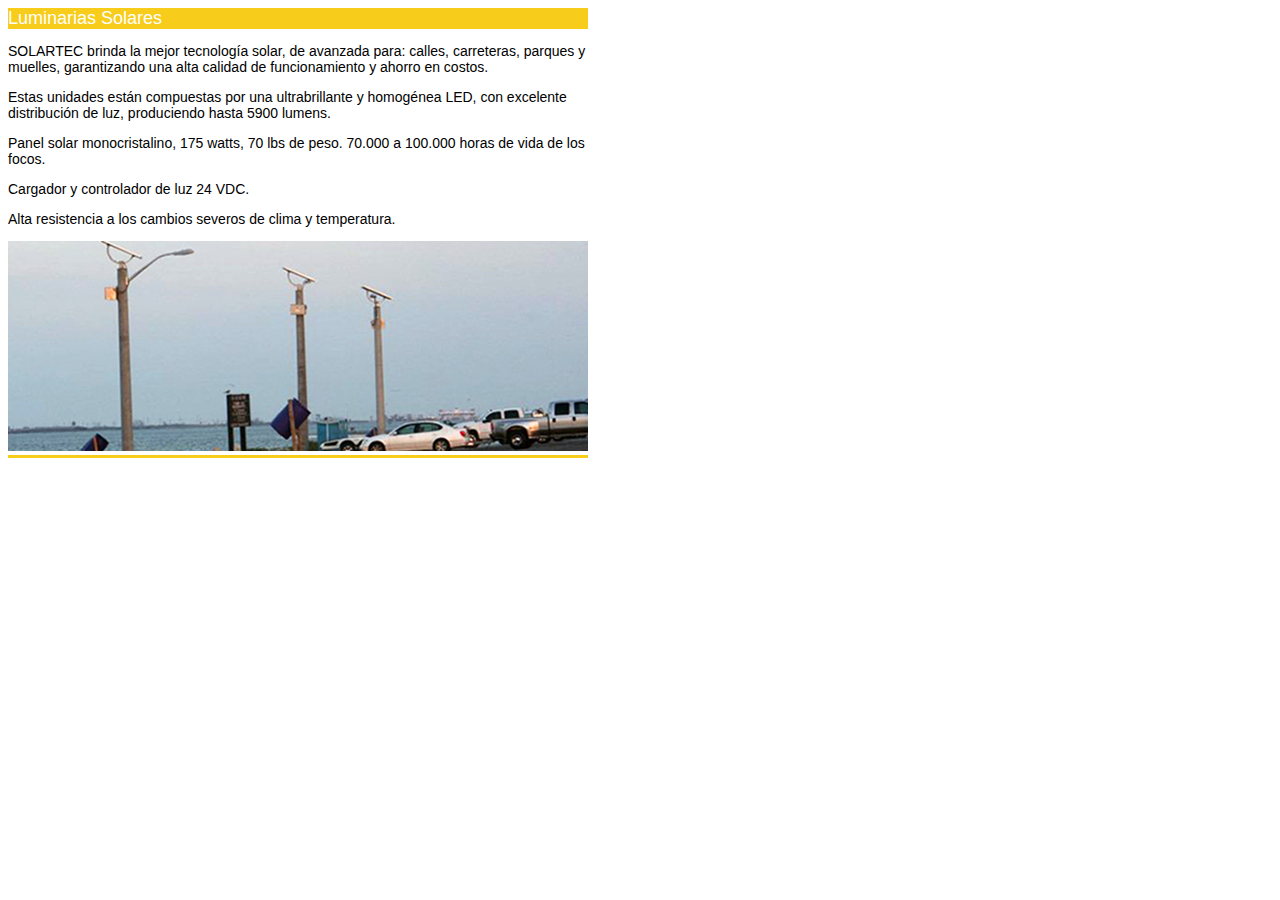
<file: inf01.html>
<!DOCTYPE HTML>
<html>
<head>
<meta http-equiv="Content-Type" content="text/html; charset=utf-8">
<title>Luminarias Solares</title>

<STYLE type="text/css">
   .titulo { 
   		color: #FFF;
  		font-family: "Trebuchet MS",Arial,Helvetica,sans-serif;
		font-size: 18px;
		background-color:#F8CC1A;
		
     }
   p  { 
  		font-family: "Trebuchet MS",Arial,Helvetica,sans-serif;
		font-size: 14px;
		}

</STYLE>
</head>

<body>
<table width="580px" border="0" cellpadding="0" cellspacing="0">
  <tr>
    <td width="30%" class="titulo">Luminarias Solares</td>
    <td colspan="2" bgcolor="#F8CC1A">&nbsp;</td>
  
  </tr>
  <tr>
    <td colspan="3">   <p>SOLARTEC brinda la mejor tecnología solar, de avanzada para: calles, carreteras, parques y muelles, garantizando una alta calidad de funcionamiento y ahorro en costos. 
</p>
      <p>Estas unidades están compuestas por una ultrabrillante y homogénea LED, con excelente distribución de luz, produciendo hasta 5900 lumens.        </p>
      <p>Panel solar monocristalino, 175 watts, 70 lbs de peso. 70.000 a 100.000 horas de vida de los focos.        </p>
      <p>Cargador y controlador de luz 24 VDC.        </p>
      <p>Alta resistencia a los cambios severos de clima y temperatura. </p>
    </td>
    
   
  </tr>
  <tr>
    <td colspan="3"><img src="images/f1.jpg" alt="Luminarias Solares" width="580px"/></td>
   
  </tr>
   <tr>
    <td colspan="3" height="3px" bgcolor="#F8CC1A"></td>
   
  </tr>
</table>

</body>
</html>
</file>
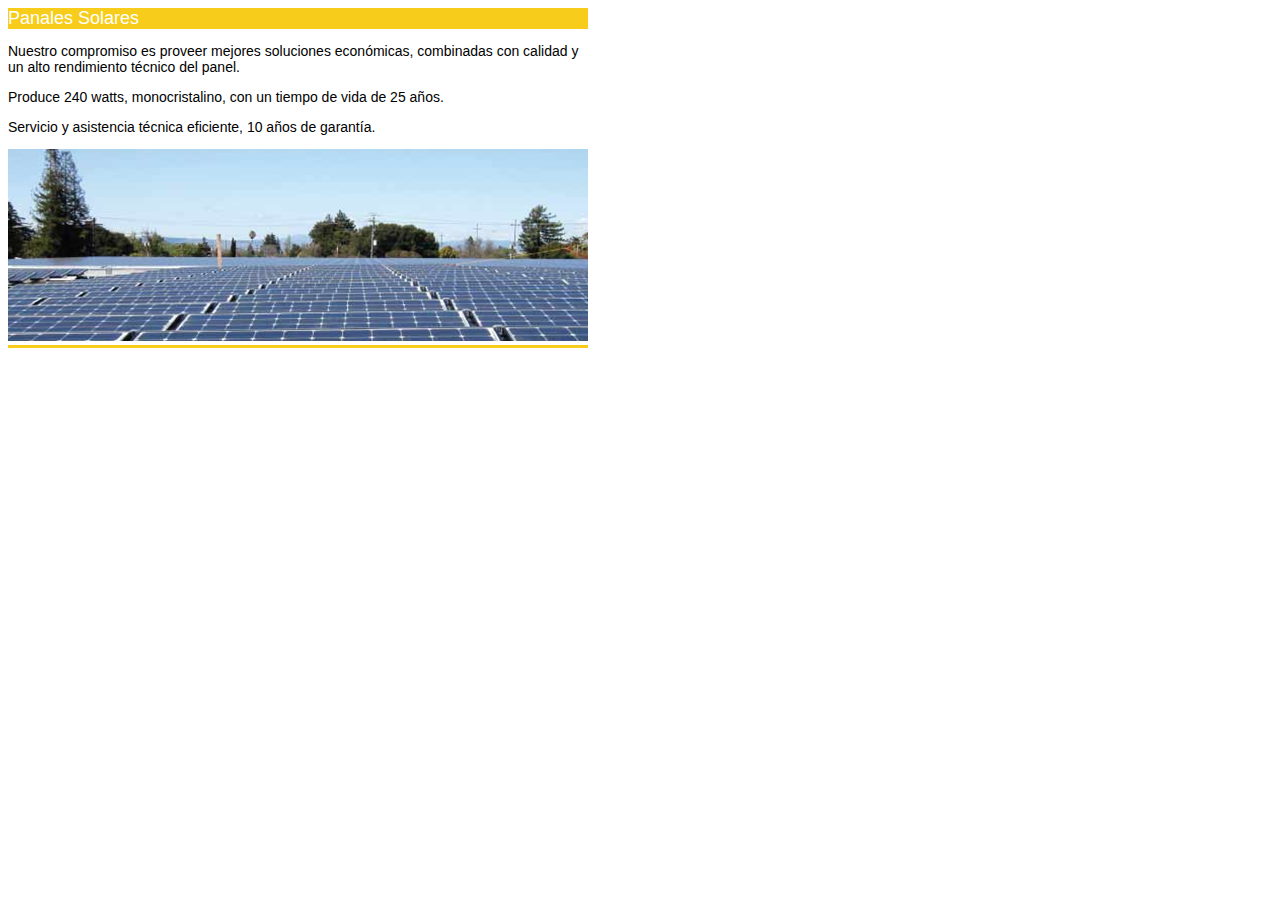
<file: inf02.html>
<!DOCTYPE HTML>
<html>
<head>
<meta http-equiv="Content-Type" content="text/html; charset=utf-8">
<title>Luminarias Solares</title>

<STYLE type="text/css">
   .titulo { 
   		color: #FFF;
  		font-family: "Trebuchet MS",Arial,Helvetica,sans-serif;
		font-size: 18px;
		background-color:#F8CC1A;
		
     }
   p  { 
  		font-family: "Trebuchet MS",Arial,Helvetica,sans-serif;
		font-size: 14px;
		}

</STYLE>
</head>

<body>
<table width="580px" border="0" cellpadding="0" cellspacing="0">
  <tr>
    <td width="30%" class="titulo">Panales Solares</td>
    <td colspan="2" bgcolor="#F8CC1A">&nbsp;</td>
  
  </tr>
  <tr>
    <td colspan="3">   
    <p>Nuestro compromiso es proveer mejores soluciones económicas, combinadas con calidad y un alto rendimiento técnico del panel.   
 <p>Produce 240 watts, monocristalino, con un tiempo de vida de 25 años.</p>
 <p>Servicio y asistencia técnica eficiente, 10 años de garantía.</p>
    </td>
    
   
  </tr>
  <tr>
    <td colspan="3"><img src="images/f2.jpg" alt="Luminarias Solares" width="580px"/></td>
   
  </tr>
   <tr>
    <td colspan="3" height="3px" bgcolor="#F8CC1A"></td>
   
  </tr>
</table>

</body>
</html>
</file>
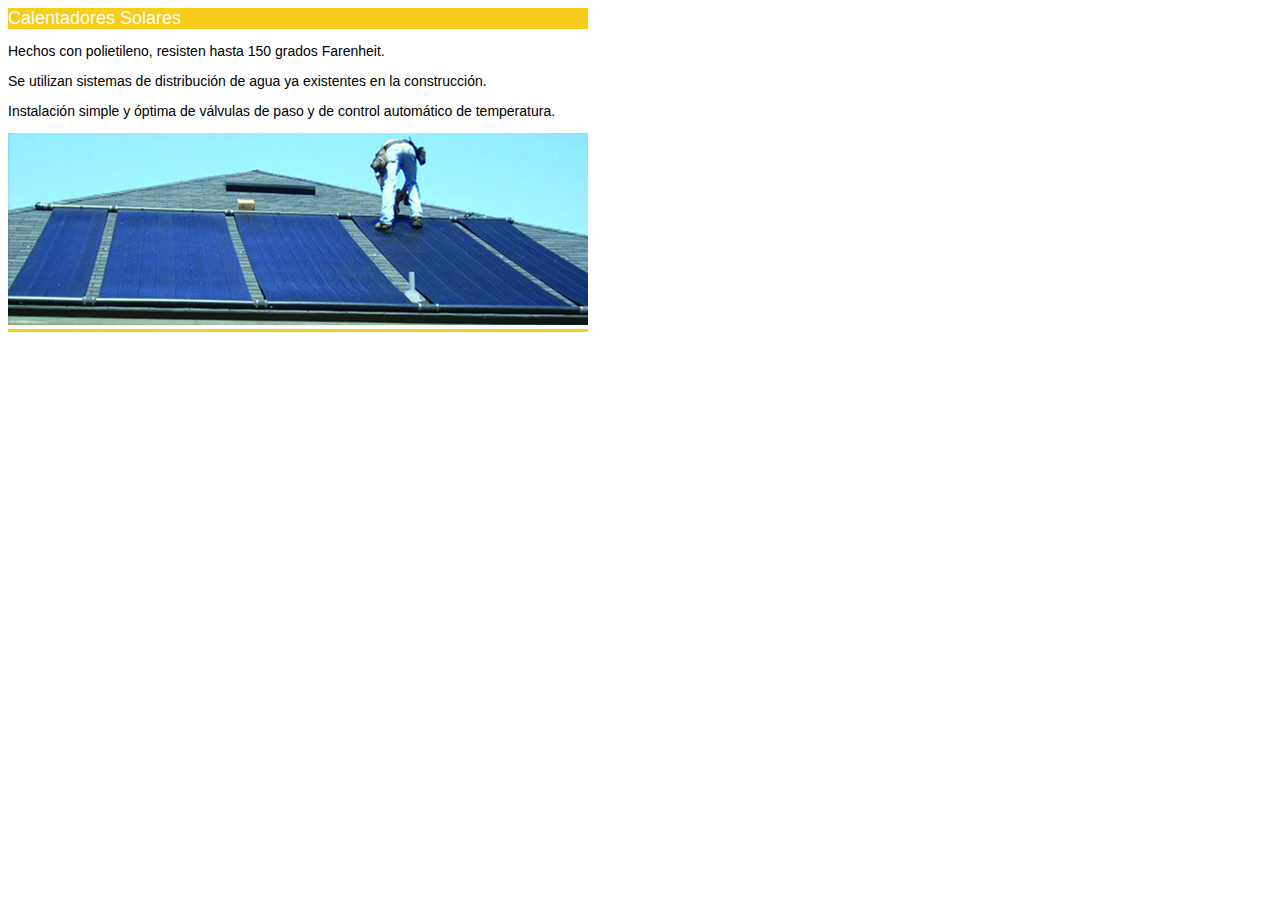
<file: inf03.html>
<!DOCTYPE HTML>
<html>
<head>
<meta http-equiv="Content-Type" content="text/html; charset=utf-8">
<title>Luminarias Solares</title>

<STYLE type="text/css">
   .titulo { 
   		color: #FFF;
  		font-family: "Trebuchet MS",Arial,Helvetica,sans-serif;
		font-size: 18px;
		background-color:#F8CC1A;
		
     }
   p  { 
  		font-family: "Trebuchet MS",Arial,Helvetica,sans-serif;
		font-size: 14px;
		}

</STYLE>
</head>

<body>
<table width="580px" border="0" cellpadding="0" cellspacing="0">
  <tr>
    <td width="30%" class="titulo">Calentadores Solares</td>
    <td colspan="2" bgcolor="#F8CC1A">&nbsp;</td>
  
  </tr>
  <tr>
    <td colspan="3">      
  <p> Hechos con polietileno, resisten hasta 150 grados Farenheit.</p>
  <p> Se utilizan sistemas de distribución de agua ya existentes en la construcción.</p>
  <p> Instalación simple y óptima de válvulas de paso y de control automático de temperatura.   </p>
    </td>
    
   
  </tr>
  <tr>
    <td colspan="3"><img src="images/f3.jpg" alt="Luminarias Solares" width="580px"/></td>
   
  </tr>
   <tr>
    <td colspan="3" height="3px" bgcolor="#F8CC1A"></td>
   
  </tr>
</table>

</body>
</html>
</file>
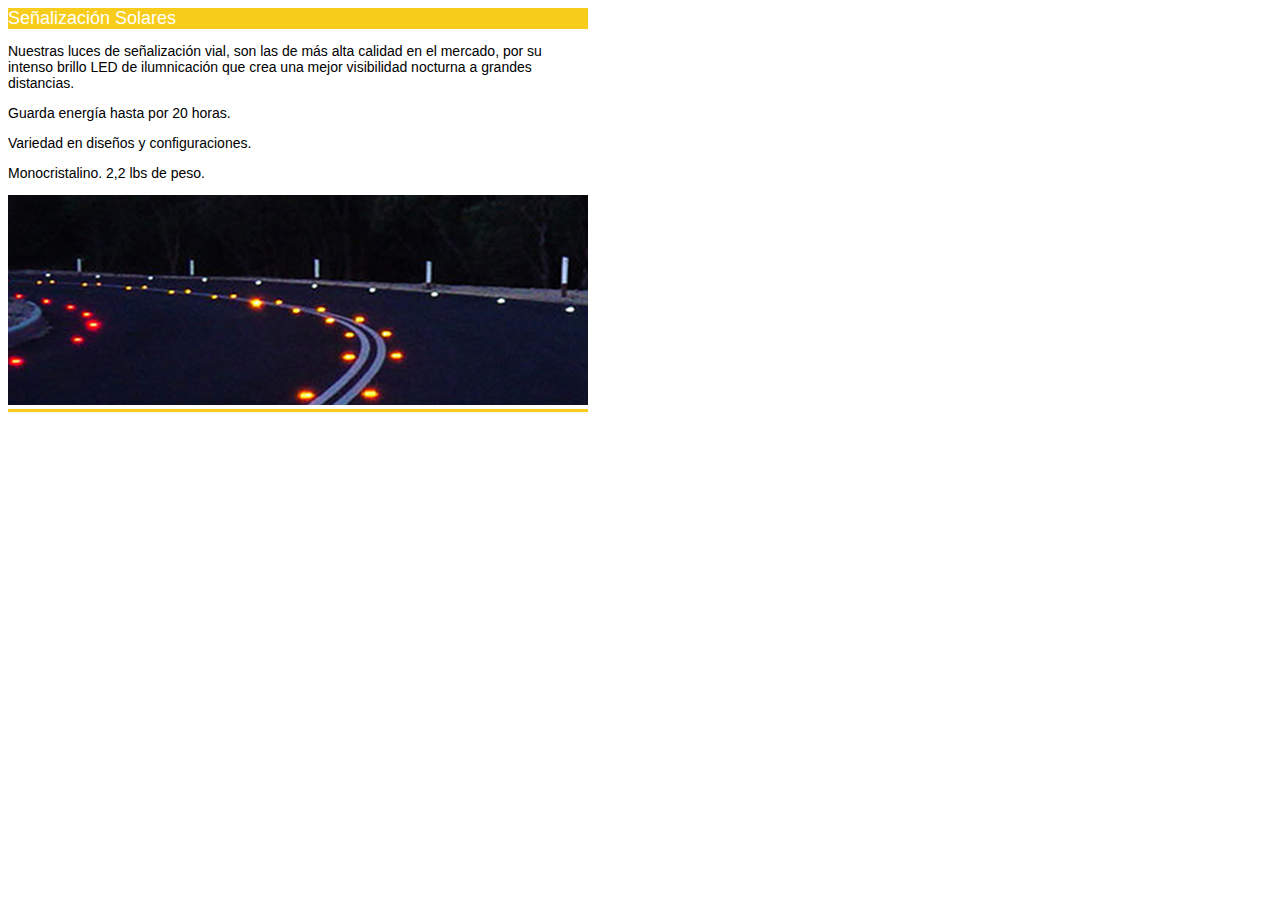
<file: inf04.html>
<!DOCTYPE HTML>
<html>
<head>
<meta http-equiv="Content-Type" content="text/html; charset=utf-8">
<title>Luminarias Solares</title>

<STYLE type="text/css">
   .titulo { 
   		color: #FFF;
  		font-family: "Trebuchet MS",Arial,Helvetica,sans-serif;
		font-size: 18px;
		background-color:#F8CC1A;
		
     }
   p  { 
  		font-family: "Trebuchet MS",Arial,Helvetica,sans-serif;
		font-size: 14px;
		}

</STYLE>
</head>

<body>
<table width="580px" border="0" cellpadding="0" cellspacing="0">
  <tr>
    <td width="30%" class="titulo">Señalización Solares</td>
    <td colspan="2" bgcolor="#F8CC1A">&nbsp;</td>
  
  </tr>
  <tr>
    <td colspan="3">   
<p>Nuestras luces de señalización vial, son las de más alta calidad en el mercado, por su intenso brillo LED de ilumnicación que crea una mejor visibilidad nocturna a grandes distancias. 
<p>Guarda energía hasta por 20 horas. </p>
<p>Variedad en diseños y configuraciones. </p> 
<p>Monocristalino. 2,2 lbs de peso. </p>

    </td>
    
   
  </tr>
  <tr>
    <td colspan="3"><img src="images/f4.jpg" alt="Luminarias Solares" width="580px"/></td>
   
  </tr>
   <tr>
    <td colspan="3" height="3px" bgcolor="#F8CC1A"></td>
   
  </tr>
</table>

</body>
</html>
</file>
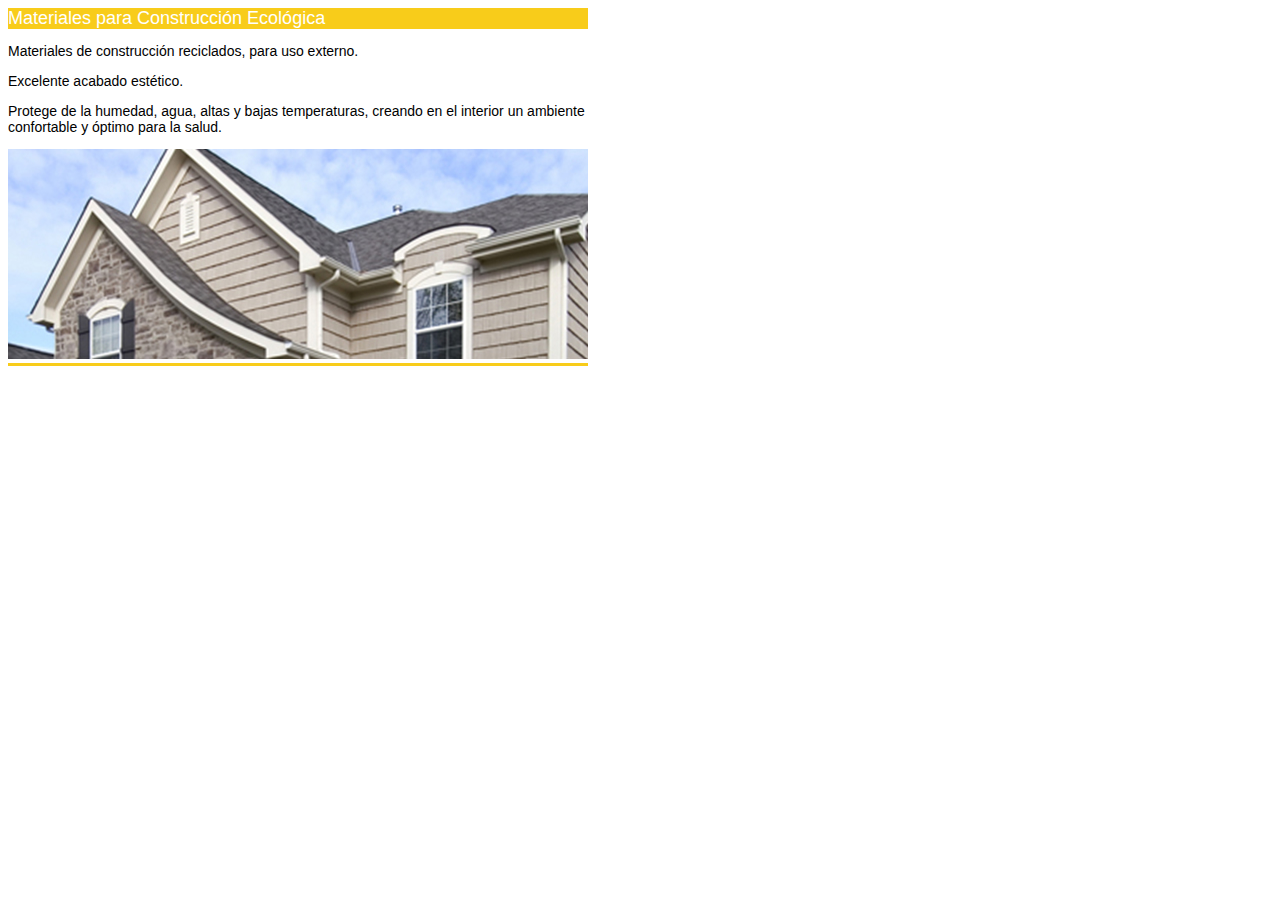
<file: inf05.html>
<!DOCTYPE HTML>
<html>
<head>
<meta http-equiv="Content-Type" content="text/html; charset=utf-8">
<title>Luminarias Solares</title>

<STYLE type="text/css">
   .titulo { 
   		color: #FFF;
  		font-family: "Trebuchet MS",Arial,Helvetica,sans-serif;
		font-size: 18px;
		background-color:#F8CC1A;
		
     }
   p  { 
  		font-family: "Trebuchet MS",Arial,Helvetica,sans-serif;
		font-size: 14px;
		}

</STYLE>
</head>

<body>
<table width="580px" border="0" cellpadding="0" cellspacing="0">
  <tr>
    <td colspan="3" class="titulo">Materiales para Construcción Ecológica </td>

  
  </tr>
  <tr>
    <td colspan="3">   
    <p> Materiales de construcción reciclados, para uso externo. </p>
    <p>Excelente acabado estético. </p>
    <p>Protege de la humedad, agua, altas y bajas temperaturas, creando en el interior un ambiente confortable y óptimo para la salud.
     </p>
    </td>
    
   
  </tr>
  <tr>
    <td colspan="3"><img src="images/f5.jpg" alt="Luminarias Solares" width="580px"/></td>
   
  </tr>
   <tr>
    <td colspan="3" height="3px" bgcolor="#F8CC1A"></td>
   
  </tr>
</table>

</body>
</html>
</file>
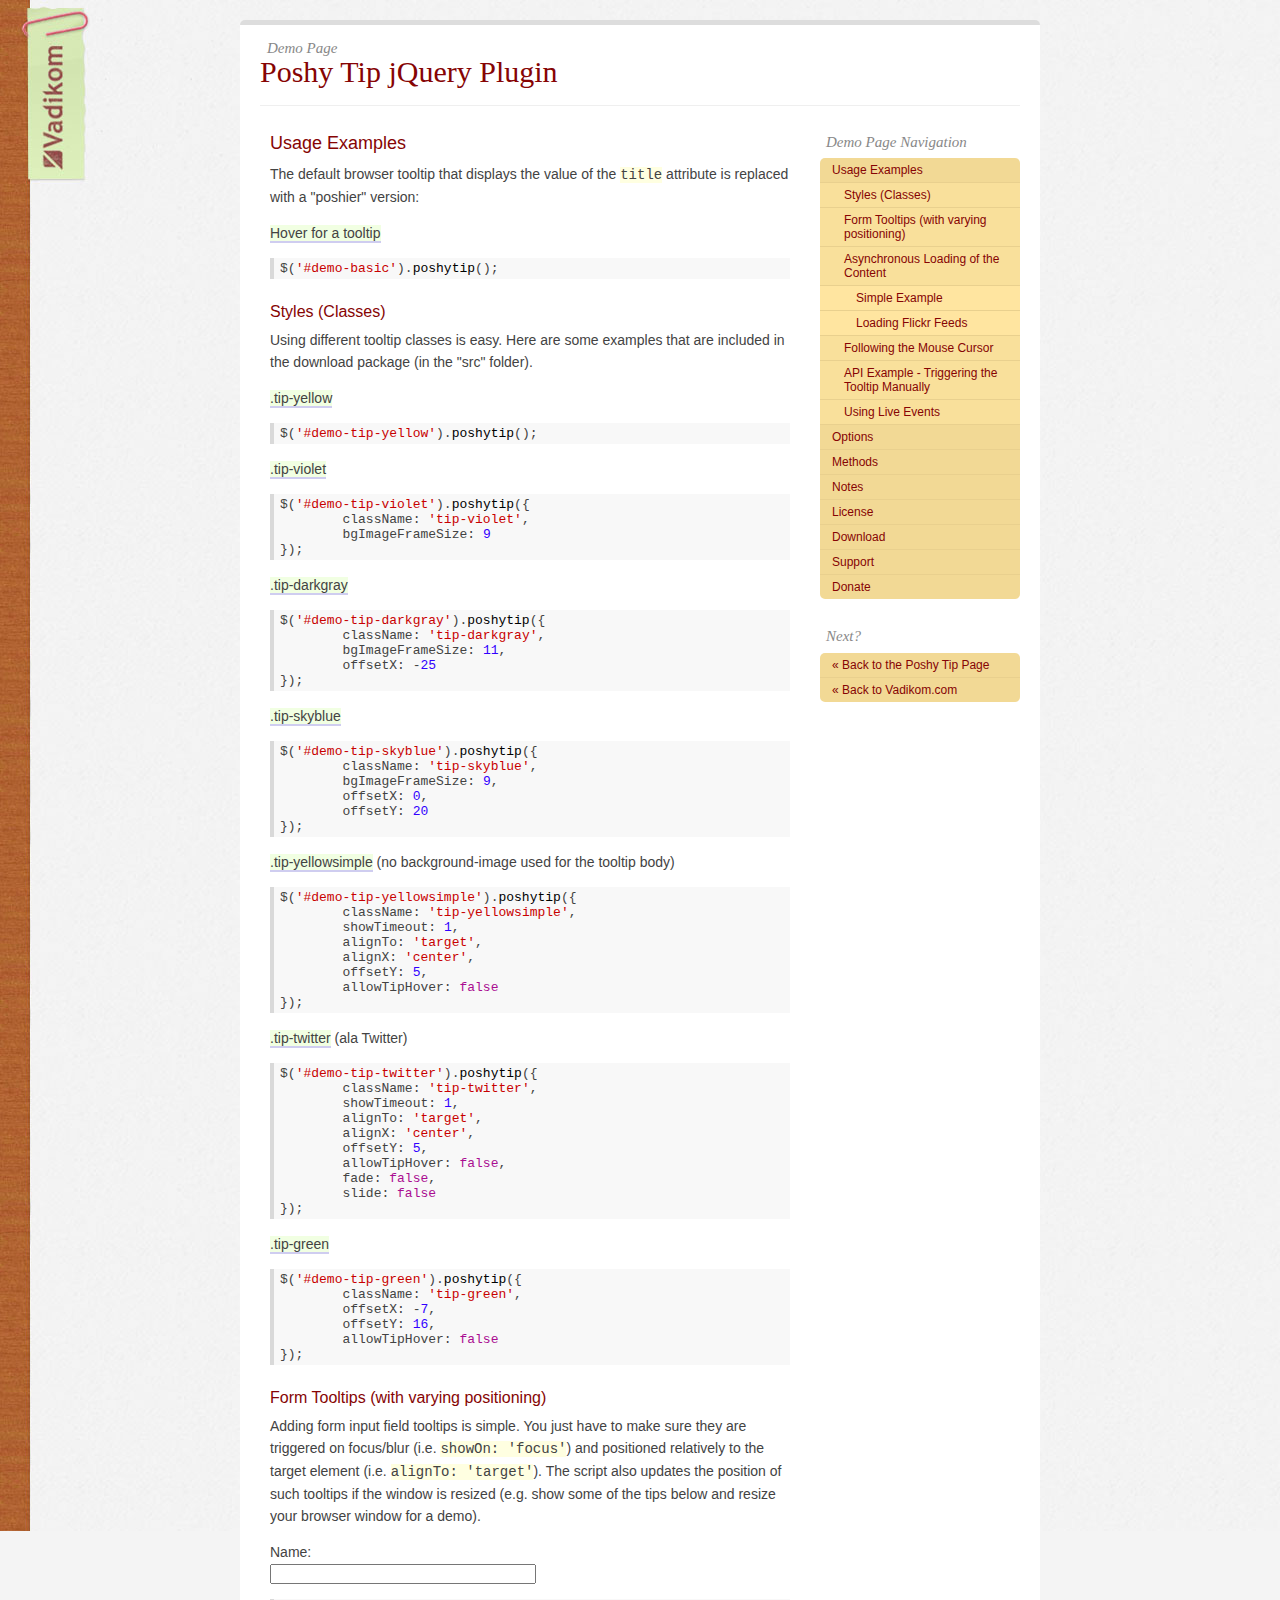
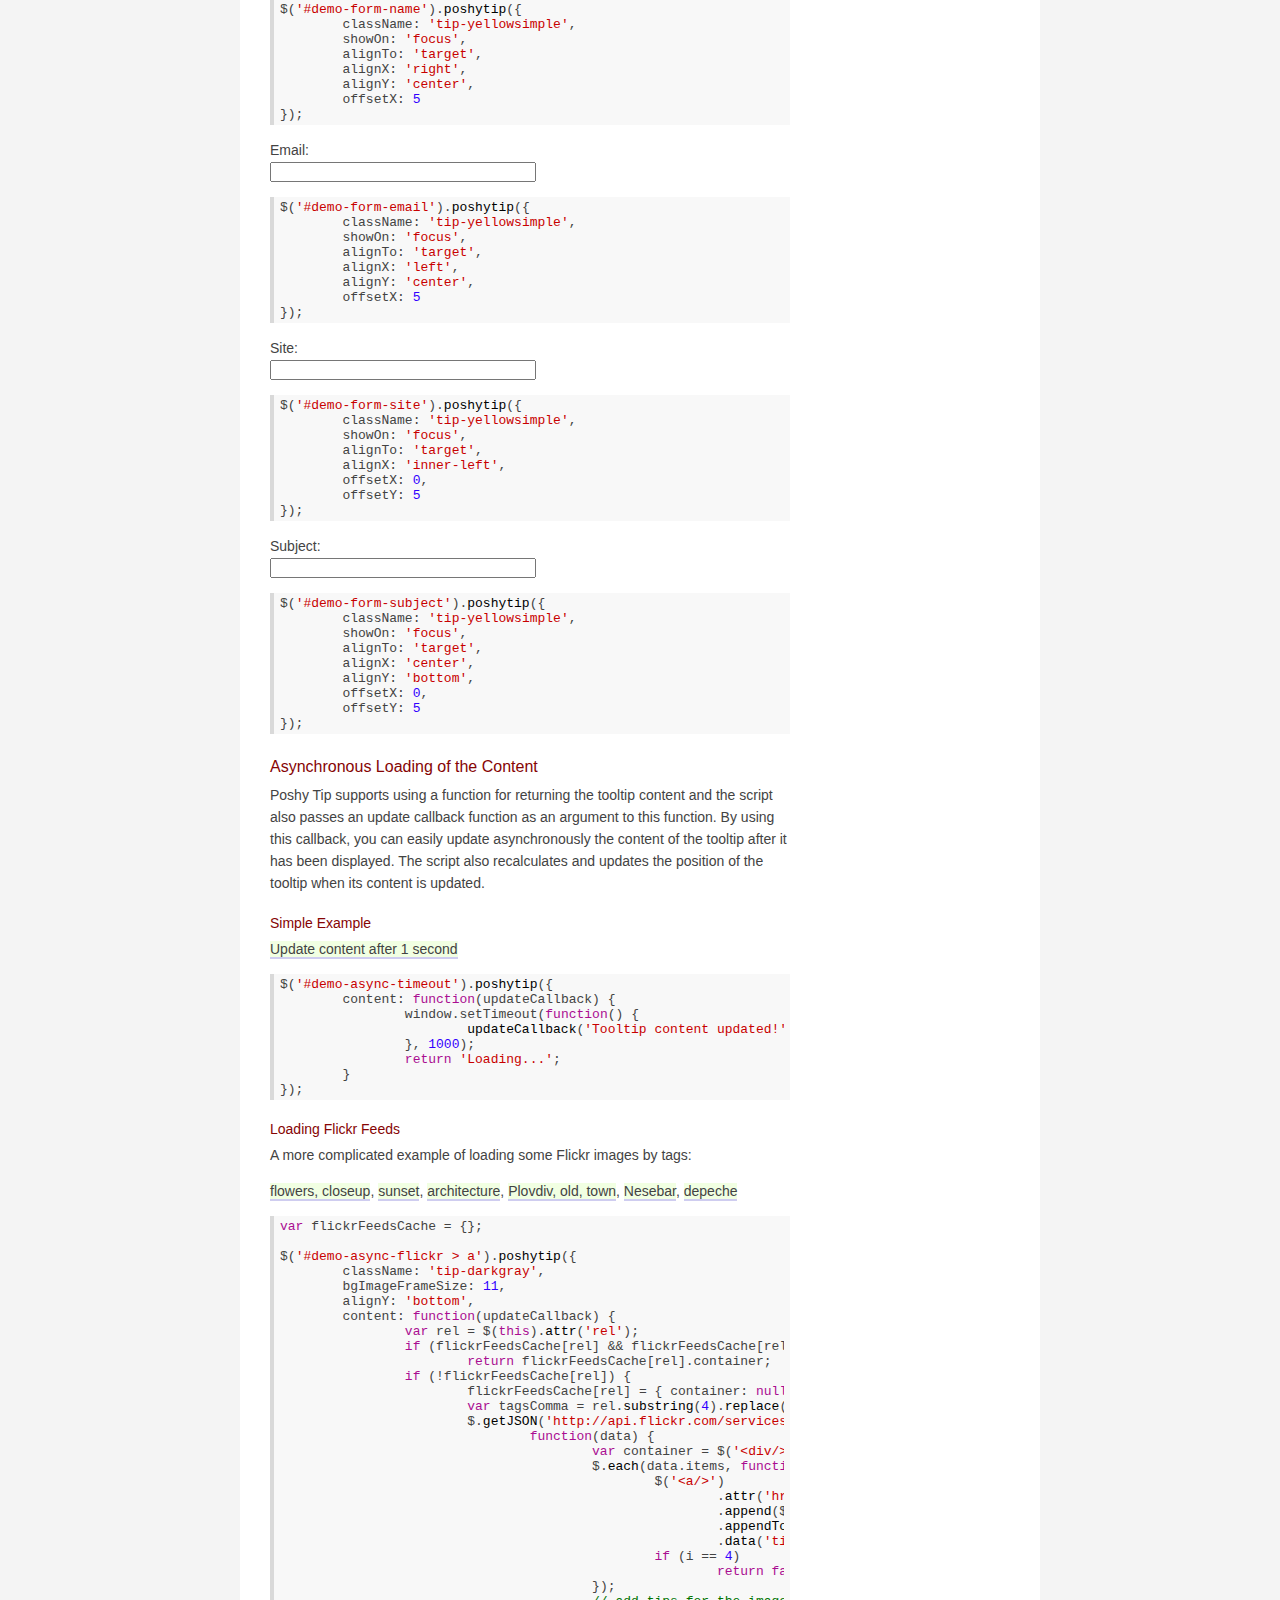
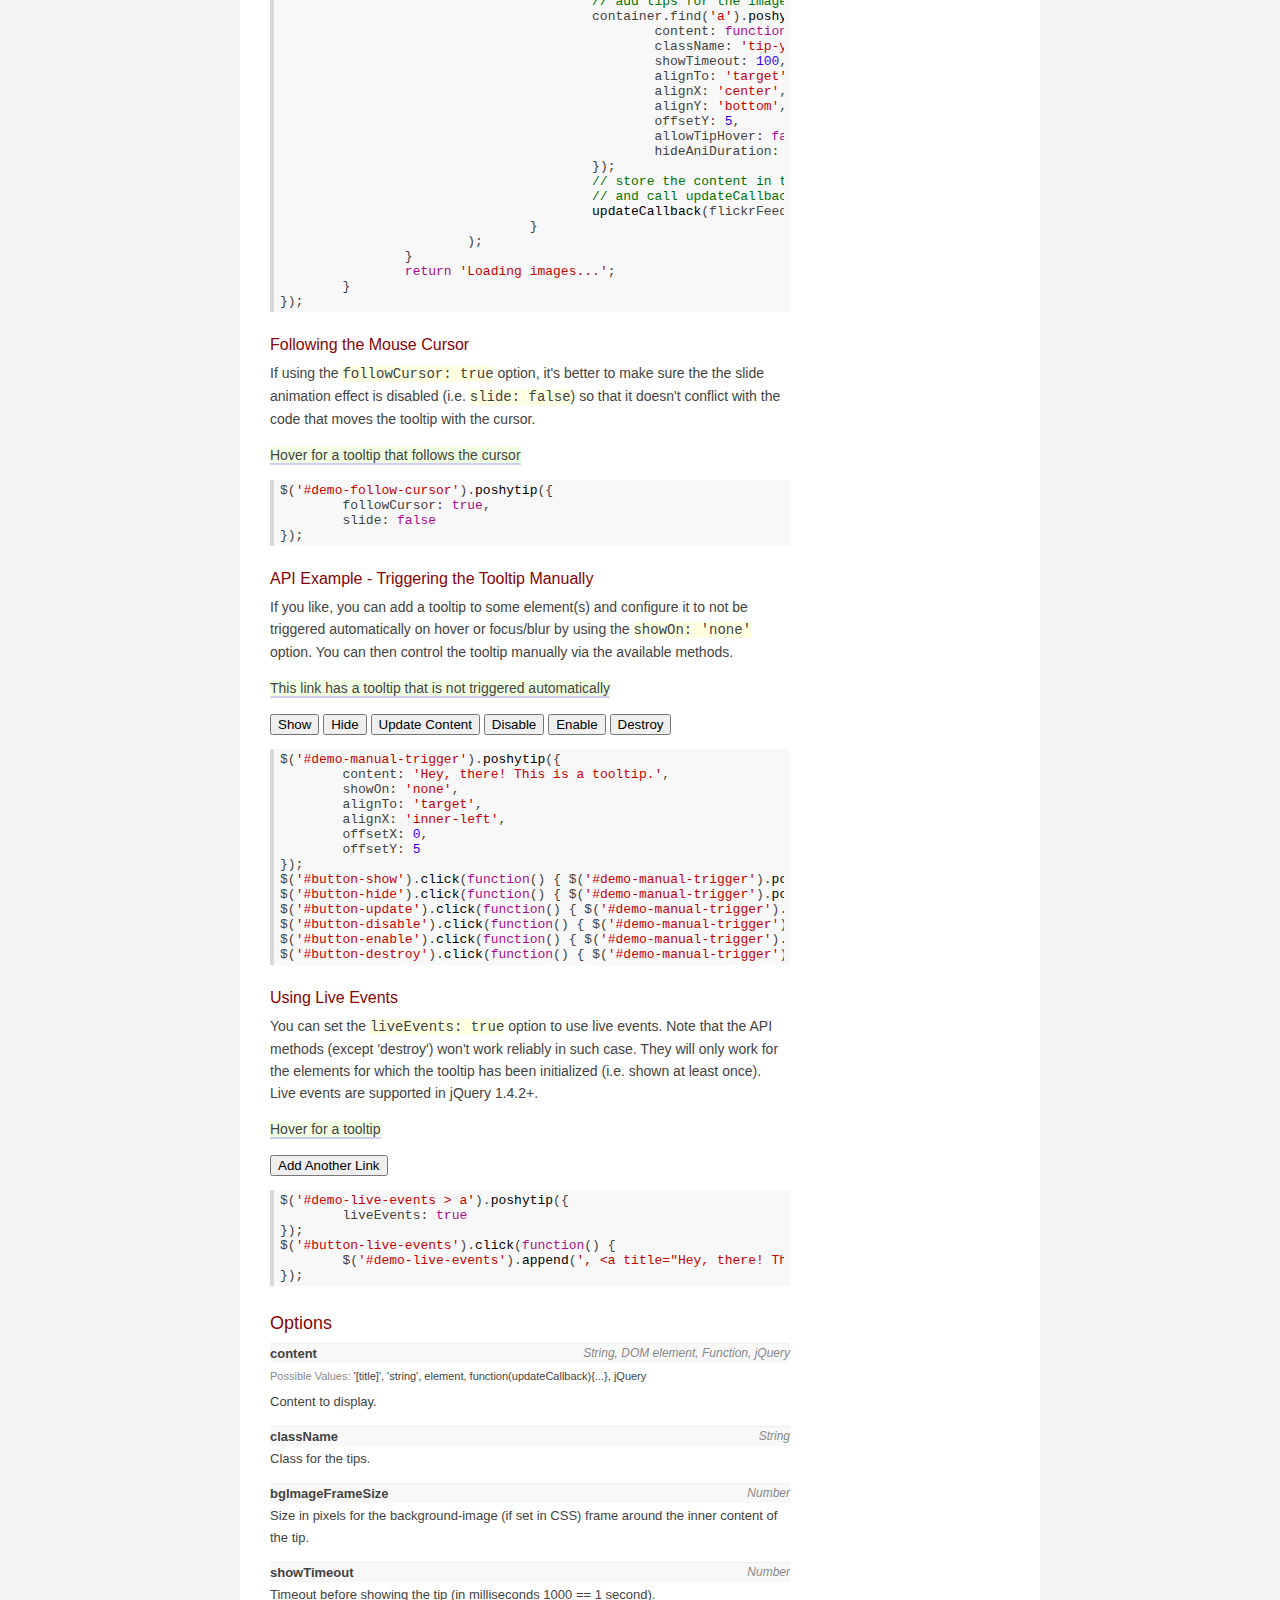
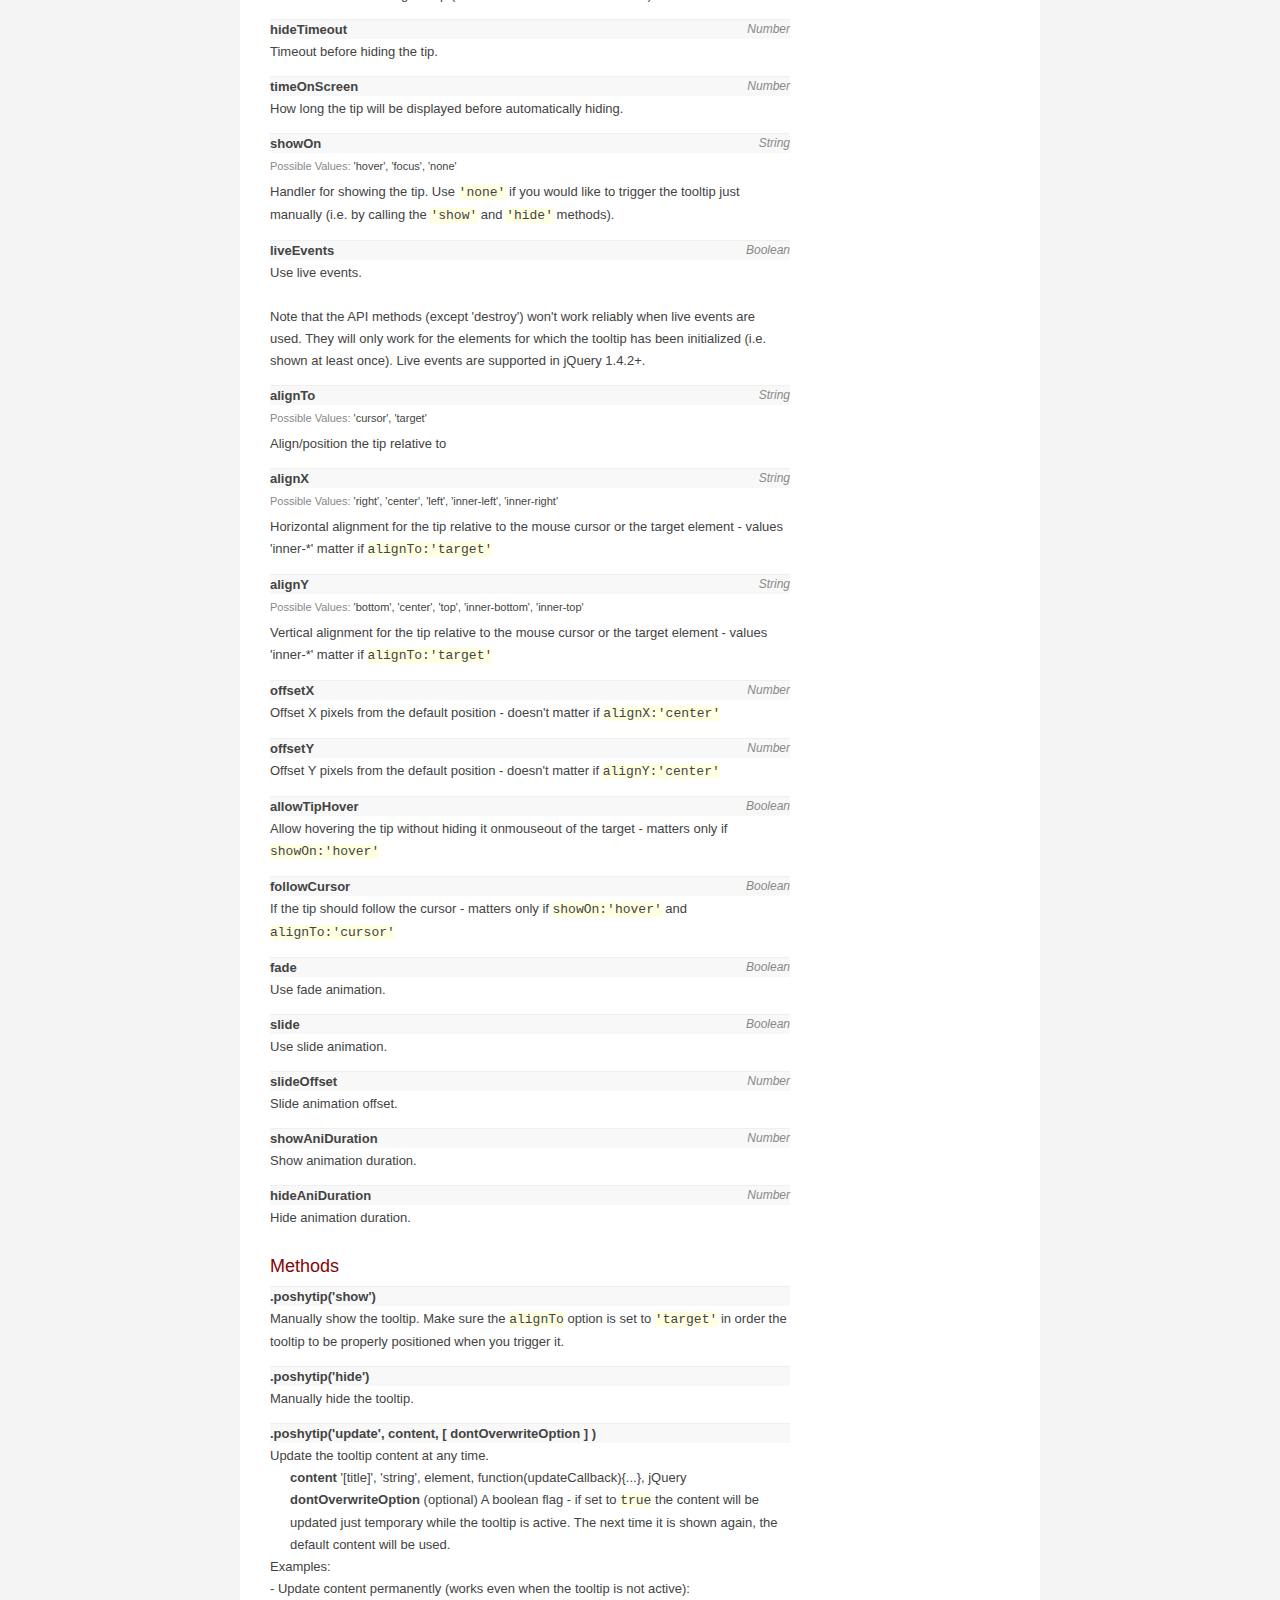
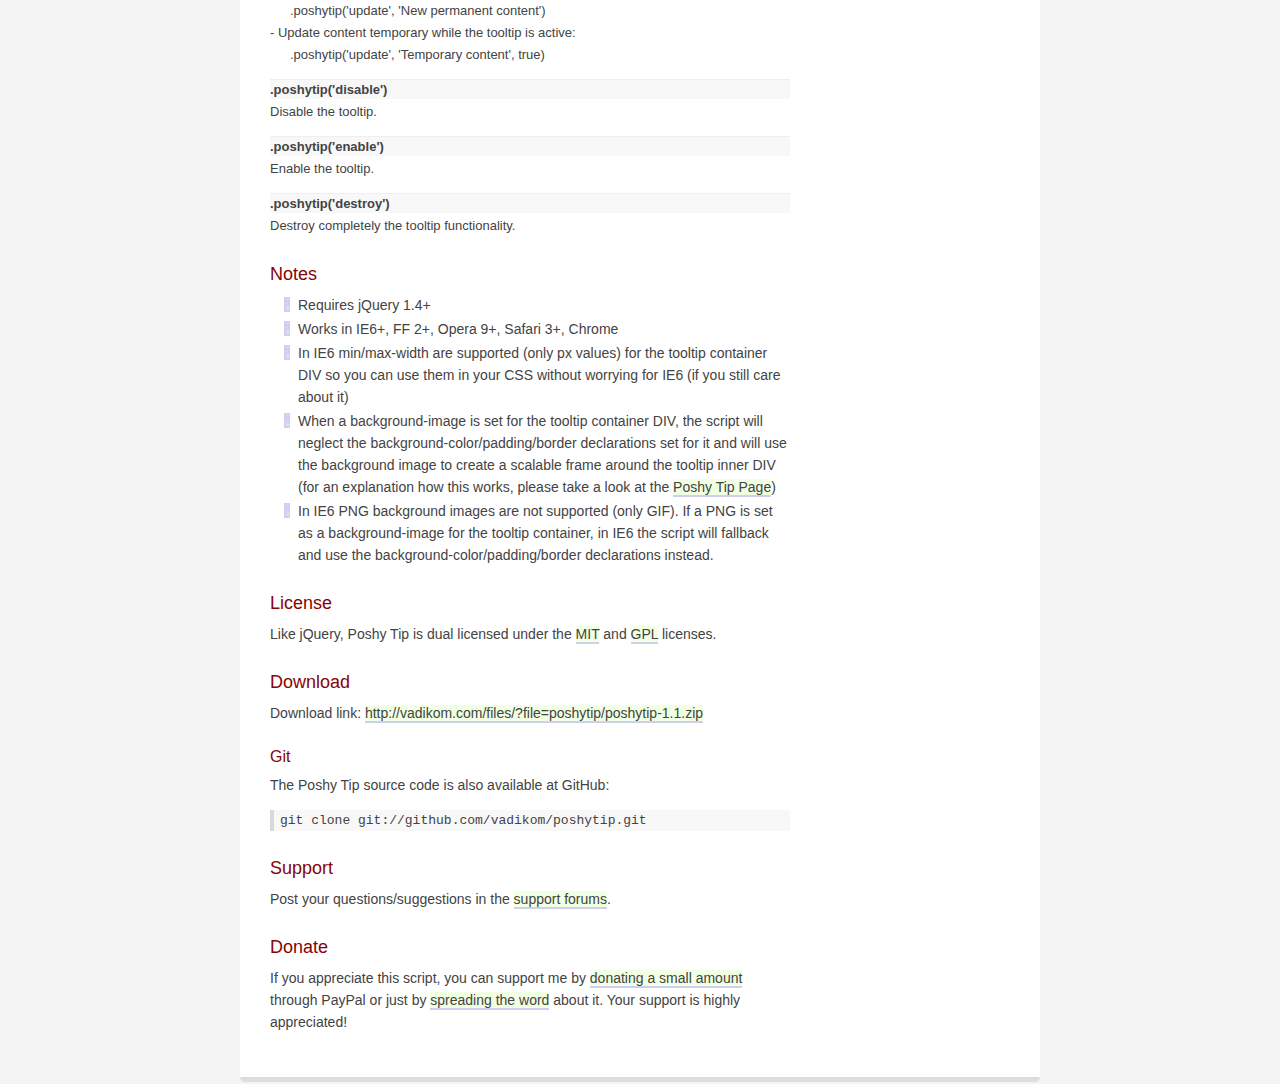
<file: jsmodus/poshytip-1.1/demo/demo.html>
<!DOCTYPE html PUBLIC "-//W3C//DTD XHTML 1.0 Strict//EN" "http://www.w3.org/TR/xhtml1/DTD/xhtml1-strict.dtd">
<html xmlns="http://www.w3.org/1999/xhtml" xml:lang="en" lang="en">
<head>
	<title>Poshy Tip jQuery Plugin Demo Page</title>
	<meta http-equiv="Content-Type" content="text/html;charset=iso-8859-1" />


	<!-- Tooltip classes -->
	<link rel="stylesheet" href="../src/tip-yellow/tip-yellow.css" type="text/css" />
	<link rel="stylesheet" href="../src/tip-violet/tip-violet.css" type="text/css" />
	<link rel="stylesheet" href="../src/tip-darkgray/tip-darkgray.css" type="text/css" />
	<link rel="stylesheet" href="../src/tip-skyblue/tip-skyblue.css" type="text/css" />
	<link rel="stylesheet" href="../src/tip-yellowsimple/tip-yellowsimple.css" type="text/css" />
	<link rel="stylesheet" href="../src/tip-twitter/tip-twitter.css" type="text/css" />
	<link rel="stylesheet" href="../src/tip-green/tip-green.css" type="text/css" />

	<!-- jQuery and the Poshy Tip plugin files -->
	<script type="text/javascript" src="includes/jquery-1.4.2.min.js"></script>
	<script type="text/javascript" src="../src/jquery.poshytip.js"></script>

	<!-- Setup examples on this page -->
	<script type="text/javascript">
		//<![CDATA[
		$(function(){

			$('#demo-basic').poshytip();
			$('#demo-tip-yellow').poshytip();
			$('#demo-tip-violet').poshytip({
				className: 'tip-violet',
				bgImageFrameSize: 9
			});
			$('#demo-tip-darkgray').poshytip({
				className: 'tip-darkgray',
				bgImageFrameSize: 11,
				offsetX: -25
			});
			$('#demo-tip-skyblue').poshytip({
				className: 'tip-skyblue',
				bgImageFrameSize: 9,
				offsetX: 0,
				offsetY: 20
			});
			$('#demo-tip-yellowsimple').poshytip({
				className: 'tip-yellowsimple',
				showTimeout: 1,
				alignTo: 'target',
				alignX: 'center',
				offsetY: 5,
				allowTipHover: false
			});
			$('#demo-tip-twitter').poshytip({
				className: 'tip-twitter',
				showTimeout: 1,
				alignTo: 'target',
				alignX: 'center',
				offsetY: 5,
				allowTipHover: false,
				fade: false,
				slide: false
			});
			$('#demo-tip-green').poshytip({
				className: 'tip-green',
				offsetX: -7,
				offsetY: 16,
				allowTipHover: false
			});
			$('#demo-form-name').poshytip({
				className: 'tip-yellowsimple',
				showOn: 'focus',
				alignTo: 'target',
				alignX: 'right',
				alignY: 'center',
				offsetX: 5
			});
			$('#demo-form-email').poshytip({
				className: 'tip-yellowsimple',
				showOn: 'focus',
				alignTo: 'target',
				alignX: 'left',
				alignY: 'center',
				offsetX: 5
			});
			$('#demo-form-site').poshytip({
				className: 'tip-yellowsimple',
				showOn: 'focus',
				alignTo: 'target',
				alignX: 'inner-left',
				offsetX: 0,
				offsetY: 5
			});
			$('#demo-form-subject').poshytip({
				className: 'tip-yellowsimple',
				showOn: 'focus',
				alignTo: 'target',
				alignX: 'center',
				alignY: 'bottom',
				offsetX: 0,
				offsetY: 5
			});
			$('#demo-async-timeout').poshytip({
				content: function(updateCallback) {
					window.setTimeout(function() {
						updateCallback('Tooltip content updated!');
					}, 1000);
					return 'Loading...';
				}
			});

			var flickrFeedsCache = {};
			$('#demo-async-flickr > a').poshytip({
				className: 'tip-darkgray',
				bgImageFrameSize: 11,
				alignY: 'bottom',
				content: function(updateCallback) {
					var rel = $(this).attr('rel');
					if (flickrFeedsCache[rel] && flickrFeedsCache[rel].container)
						return flickrFeedsCache[rel].container;
					if (!flickrFeedsCache[rel]) {
						flickrFeedsCache[rel] = { container: null };
						var tagsComma = rel.substring(4).replace('-', ',');
						$.getJSON('http://api.flickr.com/services/feeds/photos_public.gne?tags=' + tagsComma + '&tagmode=all&format=json&jsoncallback=?',
							function(data) {
								var container = $('<div/>').addClass('flickr-thumbs');
								$.each(data.items, function(i, item) {
									$('<a/>')
										.attr('href', item.link)
										.append($('<img/>').attr('src', item.media.m))
										.appendTo(container)
										.data('tip', '<strong>' + (item.title || '(no title)') + '</strong><br />by: ' + item.author.match(/\((.*)\)/)[1]);
									if (i == 4)
										return false;
								});
								// add tips for the images inside the main tip
								container.find('a').poshytip({
									content: function(){return $(this).data('tip');},
									className: 'tip-yellowsimple',
									showTimeout: 100,
									alignTo: 'target',
									alignX: 'center',
									alignY: 'bottom',
									offsetY: 5,
									allowTipHover: false,
									hideAniDuration: 0
								});
								// call the updateCallback function to update the content in the main tooltip
								// and also store the content in the cache
								updateCallback(flickrFeedsCache[rel].container = container);
							}
						);
					}
					return 'Loading images...';
				}
			});
			$('#demo-follow-cursor').poshytip({
				followCursor: true,
				slide: false
			});
			$('#demo-manual-trigger').poshytip({
				content: 'Hey, there! This is a tooltip.',
				showOn: 'none',
				alignTo: 'target',
				alignX: 'inner-left',
				offsetX: 0,
				offsetY: 5
			});
			$('#button-show').click(function() { $('#demo-manual-trigger').poshytip('show'); });
			$('#button-hide').click(function() { $('#demo-manual-trigger').poshytip('hide'); });
			$('#button-update').click(function() { $('#demo-manual-trigger').poshytip('update', 'I am a new content :)'); });
			$('#button-disable').click(function() { $('#demo-manual-trigger').poshytip('disable'); });
			$('#button-enable').click(function() { $('#demo-manual-trigger').poshytip('enable'); });
			$('#button-destroy').click(function() { $('#demo-manual-trigger').poshytip('destroy'); });
			$('#demo-live-events > a').poshytip({
				liveEvents: true
			});
			$('#button-live-events').click(function() {
				$('#demo-live-events').append(', <a title="Hey, there! This is a tooltip." href="#">Hover for a tooltip</a>');
			});

		});
		//]]>
	</script>
	<style type="text/css">
		.flickr-thumbs {
			overflow:hidden;
		}
		.flickr-thumbs a {
			float:left;
			display:block;
			margin:0 3px;
			border:1px solid #333;
		}
		.flickr-thumbs a:hover {
			border-color:#eee;
		}
		.flickr-thumbs img {
			display:block;
			width:60px;
			height:60px;
		}
	</style>


	<!-- Neglect these files - they are used just to make the demo page prettier -->
	<link rel="stylesheet" href="includes/demos.css" type="text/css" />
	<script type="text/javascript" src="includes/sh_main.min.js"></script>
	<script type="text/javascript" src="includes/demos.js"></script>
</head>

<body>

	<div id="holder">

		<div id="nav">
			<h2>Demo Page Navigation</h2>
			<ul>
				<li class="first"><a href="#examples">Usage Examples</a>
					<ul>
						<li><a href="#styles">Styles (Classes)</a></li>
						<li><a href="#form-tooltips">Form Tooltips (with varying positioning)</a></li>
						<li><a href="#async-content">Asynchronous Loading of the Content</a>
							<ul>
								<li><a href="#async-simple">Simple Example</a></li>
								<li><a href="#async-flickr-feeds">Loading Flickr Feeds</a></li>
							</ul>
						</li>
						<li><a href="#follow-cursor">Following the Mouse Cursor</a></li>
						<li><a href="#manual-trigger">API Example - Triggering the Tooltip Manually</a></li>
						<li><a href="#live-events">Using Live Events</a></li>
					</ul>
				</li>
				<li><a href="#options">Options</a></li>
				<li><a href="#methods">Methods</a></li>
				<li><a href="#notes">Notes</a></li>
				<li><a href="#license">License</a></li>
				<li><a href="#download">Download</a></li>
				<li><a href="#support">Support</a></li>
				<li class="last"><a href="#donate">Donate</a></li>
			</ul>
			<h2>Next?</h2>
			<ul>
				<li class="first"><a href="http://vadikom.com/tools/poshy-tip-jquery-plugin-for-stylish-tooltips/">&laquo; Back to the Poshy Tip Page</a></li>
				<li class="last"><a href="http://vadikom.com/">&laquo; Back to Vadikom.com</a></li>
			</ul>
		</div>

		<div id="content">
			<h1>Poshy Tip jQuery Plugin <span>Demo Page</span></h1>

			<h2 id="examples">Usage Examples</h2>

			<p>The default browser tooltip that displays the value of the <code>title</code> attribute is replaced with a "poshier" version:</p>

			<!-- #demo-basic -->
			<p><a id="demo-basic" title="Hey, there! This is a tooltip." href="#">Hover for a tooltip</a></p>
			<div class="code-block">
			<pre class="sh_javascript">$('#demo-basic').poshytip();</pre>
			</div>

			<h3 id="styles">Styles (Classes)</h3>

			<p>Using different tooltip classes is easy. Here are some examples that are included in the download package (in the "src" folder).</p>

			<!-- #demo-tip-yellow -->
			<p><a id="demo-tip-yellow" title="Hey, there! This is a tooltip." href="#">.tip-yellow</a></p>
			<div class="code-block">
			<pre class="sh_javascript">$('#demo-tip-yellow').poshytip();</pre>
			</div>

			<!-- #demo-tip-violet -->
			<p><a id="demo-tip-violet" title="Hey, there! This is a tooltip." href="#">.tip-violet</a></p>
			<div class="code-block">
			<pre class="sh_javascript">$('#demo-tip-violet').poshytip({
	className: 'tip-violet',
	bgImageFrameSize: 9
});</pre>
			</div>

			<!-- #demo-tip-darkgray -->
			<p><a id="demo-tip-darkgray" title="Hey, there! This is a tooltip." href="#">.tip-darkgray</a></p>
			<div class="code-block">
			<pre class="sh_javascript">$('#demo-tip-darkgray').poshytip({
	className: 'tip-darkgray',
	bgImageFrameSize: 11,
	offsetX: -25
});</pre>
			</div>

			<!-- #demo-tip-skyblue -->
			<p><a id="demo-tip-skyblue" title="Hey, there! This is a tooltip." href="#">.tip-skyblue</a></p>
			<div class="code-block">
			<pre class="sh_javascript">$('#demo-tip-skyblue').poshytip({
	className: 'tip-skyblue',
	bgImageFrameSize: 9,
	offsetX: 0,
	offsetY: 20
});</pre>
			</div>

			<!-- #demo-tip-yellowsquare -->
			<p><a id="demo-tip-yellowsimple" title="Hey, there! This is a tooltip." href="#">.tip-yellowsimple</a> (no background-image used for the tooltip body)</p>
			<div class="code-block">
			<pre class="sh_javascript">$('#demo-tip-yellowsimple').poshytip({
	className: 'tip-yellowsimple',
	showTimeout: 1,
	alignTo: 'target',
	alignX: 'center',
	offsetY: 5,
	allowTipHover: false
});</pre>
			</div>

			<!-- #demo-tip-twitter -->
			<p><a id="demo-tip-twitter" title="Follow vadikom" href="#">.tip-twitter</a> (ala Twitter)</p>
			<div class="code-block">
			<pre class="sh_javascript">$('#demo-tip-twitter').poshytip({
	className: 'tip-twitter',
	showTimeout: 1,
	alignTo: 'target',
	alignX: 'center',
	offsetY: 5,
	allowTipHover: false,
	fade: false,
	slide: false
});</pre>
			</div>

			<!-- #demo-tip-green -->
			<p><a id="demo-tip-green" title="Hey, there! This is a tooltip." href="#">.tip-green</a></p>
			<div class="code-block">
			<pre class="sh_javascript">$('#demo-tip-green').poshytip({
	className: 'tip-green',
	offsetX: -7,
	offsetY: 16,
	allowTipHover: false
});</pre>
			</div>

			<h3 id="form-tooltips">Form Tooltips (with varying positioning)</h3>

			<p>Adding form input field tooltips is simple. You just have to make sure they are triggered on focus/blur (i.e. <code>showOn: 'focus'</code>) and positioned relatively to the target element (i.e. <code>alignTo: 'target'</code>). The script also updates the position of such tooltips if the window is resized (e.g. show some of the tips below and resize your browser window for a demo).</p>

			<!-- #demo-form-name -->
			<p>
				<label for="demo-form-name">Name:</label><br />
				<input id="demo-form-name" type="text" size="30" title="Enter your name" />
			</p>
			<div class="code-block">
			<pre class="sh_javascript">$('#demo-form-name').poshytip({
	className: 'tip-yellowsimple',
	showOn: 'focus',
	alignTo: 'target',
	alignX: 'right',
	alignY: 'center',
	offsetX: 5
});</pre>
			</div>

			<!-- #demo-form-email -->
			<p>
				<label for="demo-form-email">Email:</label><br />
				<input id="demo-form-email" type="text" size="30" title="Enter a valid email" />
			</p>
			<div class="code-block">
			<pre class="sh_javascript">$('#demo-form-email').poshytip({
	className: 'tip-yellowsimple',
	showOn: 'focus',
	alignTo: 'target',
	alignX: 'left',
	alignY: 'center',
	offsetX: 5
});</pre>
			</div>

			<!-- #demo-form-site -->
			<p>
				<label for="demo-form-site">Site:</label><br />
				<input id="demo-form-site" type="text" size="30" title="Enter your website URL" />
			</p>
			<div class="code-block">
			<pre class="sh_javascript">$('#demo-form-site').poshytip({
	className: 'tip-yellowsimple',
	showOn: 'focus',
	alignTo: 'target',
	alignX: 'inner-left',
	offsetX: 0,
	offsetY: 5
});</pre>
			</div>

			<!-- #demo-form-subject -->
			<p>
				<label for="demo-form-subject">Subject:</label><br />
				<input id="demo-form-subject" type="text" size="30" title="Enter a subject" />
			</p>
			<div class="code-block">
			<pre class="sh_javascript">$('#demo-form-subject').poshytip({
	className: 'tip-yellowsimple',
	showOn: 'focus',
	alignTo: 'target',
	alignX: 'center',
	alignY: 'bottom',
	offsetX: 0,
	offsetY: 5
});</pre>
			</div>

			<h3 id="async-content">Asynchronous Loading of the Content</h3>

			<p>Poshy Tip supports using a function for returning the tooltip content and the script also passes an update callback function as an argument to this function. By using this callback, you can easily update asynchronously the content of the tooltip after it has been displayed. The script also recalculates and updates the position of the tooltip when its content is updated.</p>

			<h4 id="async-simple">Simple Example</h4>

			<!-- #demo-async-timeout -->
			<p><a id="demo-async-timeout" href="#">Update content after 1 second</a></p>
			<div class="code-block">
			<pre class="sh_javascript">$('#demo-async-timeout').poshytip({
	content: function(updateCallback) {
		window.setTimeout(function() {
			updateCallback('Tooltip content updated!');
		}, 1000);
		return 'Loading...';
	}
});</pre>
			</div>

			<h4 id="async-flickr-feeds">Loading Flickr Feeds</h4>

			<p>A more complicated example of loading some Flickr images by tags:</p>

			<!-- #demo-async-flickr -->
			<p id="demo-async-flickr"><a rel="tag-flowers-closeup" href="#">flowers, closeup</a>, <a rel="tag-sunset" href="#">sunset</a>, <a rel="tag-architecture" href="#">architecture</a>, <a rel="tag-Plovdiv-old-town" href="#">Plovdiv, old, town</a>, <a rel="tag-Nesebar" href="#">Nesebar</a>, <a rel="tag-depeche" href="#">depeche</a></p>


			<div class="code-block">
			<pre class="sh_javascript">var flickrFeedsCache = {};

$('#demo-async-flickr &gt; a').poshytip({
	className: 'tip-darkgray',
	bgImageFrameSize: 11,
	alignY: 'bottom',
	content: function(updateCallback) {
		var rel = $(this).attr('rel');
		if (flickrFeedsCache[rel] &amp;&amp; flickrFeedsCache[rel].container)
			return flickrFeedsCache[rel].container;
		if (!flickrFeedsCache[rel]) {
			flickrFeedsCache[rel] = { container: null };
			var tagsComma = rel.substring(4).replace('-', ',');
			$.getJSON('http://api.flickr.com/services/feeds/photos_public.gne?tags=' + tagsComma + '&amp;tagmode=all&amp;format=json&amp;jsoncallback=?',
				function(data) {
					var container = $('&lt;div/&gt;').addClass('flickr-thumbs');
					$.each(data.items, function(i, item) {
						$('&lt;a/&gt;')
							.attr('href', item.link)
							.append($('&lt;img/&gt;').attr('src', item.media.m))
							.appendTo(container)
							.data('tip', '&lt;strong&gt;' + (item.title || '(no title)') + '&lt;/strong&gt;&lt;br /&gt;by: ' + item.author.match(/\((.*)\)/)[1]);
						if (i == 4)
							return false;
					});
					// add tips for the images inside the main tip
					container.find('a').poshytip({
						content: function(){return $(this).data('tip');},
						className: 'tip-yellowsimple',
						showTimeout: 100,
						alignTo: 'target',
						alignX: 'center',
						alignY: 'bottom',
						offsetY: 5,
						allowTipHover: false,
						hideAniDuration: 0
					});
					// store the content in the cache
					// and call updateCallback() to update the content in the main tooltip
					updateCallback(flickrFeedsCache[rel].container = container);
				}
			);
		}
		return 'Loading images...';
	}
});</pre>
			</div>

			<h3 id="follow-cursor">Following the Mouse Cursor</h3>

			<p>If using the <code>followCursor: true</code> option, it's better to make sure the the slide animation effect is disabled (i.e. <code>slide: false</code>) so that it doesn't conflict with the code that moves the tooltip with the cursor.</p>

			<!-- #demo-follow-cursor -->
			<p><a id="demo-follow-cursor" title="Hey, there! This is a tooltip." href="#">Hover for a tooltip that follows the cursor</a></p>
			<div class="code-block">
			<pre class="sh_javascript">$('#demo-follow-cursor').poshytip({
	followCursor: true,
	slide: false
});</pre>
			</div>

			<h3 id="manual-trigger">API Example - Triggering the Tooltip Manually</h3>

			<p>If you like, you can add a tooltip to some element(s) and configure it to not be triggered automatically on hover or focus/blur by using the <code>showOn: 'none'</code> option. You can then control the tooltip manually via the available methods.</p>

			<!-- #demo-manual-trigger -->
			<p><a id="demo-manual-trigger" href="#">This link has a tooltip that is not triggered automatically</a></p>
			<p><button id="button-show">Show</button> <button id="button-hide">Hide</button> <button id="button-update">Update Content</button> <button id="button-disable">Disable</button> <button id="button-enable">Enable</button> <button id="button-destroy">Destroy</button></p>
			<div class="code-block">
			<pre class="sh_javascript">$('#demo-manual-trigger').poshytip({
	content: 'Hey, there! This is a tooltip.',
	showOn: 'none',
	alignTo: 'target',
	alignX: 'inner-left',
	offsetX: 0,
	offsetY: 5
});
$('#button-show').click(function() { $('#demo-manual-trigger').poshytip('show'); });
$('#button-hide').click(function() { $('#demo-manual-trigger').poshytip('hide'); });
$('#button-update').click(function() { $('#demo-manual-trigger').poshytip('update', 'I am a new content :)'); });
$('#button-disable').click(function() { $('#demo-manual-trigger').poshytip('disable'); });
$('#button-enable').click(function() { $('#demo-manual-trigger').poshytip('enable'); });
$('#button-destroy').click(function() { $('#demo-manual-trigger').poshytip('destroy'); });</pre>
			</div>

			<h3 id="live-events">Using Live Events</h3>

			<p>You can set the <code>liveEvents: true</code> option to use live events. Note that the API methods (except 'destroy') won't work reliably in such case. They will only work for the elements for which the tooltip has been initialized (i.e. shown at least once). Live events are supported in jQuery 1.4.2+.</p>

			<!-- #demo-live-events -->
			<p id="demo-live-events"><a title="Hey, there! This is a tooltip." href="#">Hover for a tooltip</a></p>
			<p><button id="button-live-events">Add Another Link</button></p>
			<div class="code-block">
			<pre class="sh_javascript">$('#demo-live-events &gt; a').poshytip({
	liveEvents: true
});
$('#button-live-events').click(function() {
	$('#demo-live-events').append(', &lt;a title="Hey, there! This is a tooltip." href="#"&gt;Hover for a tooltip&lt;/a&gt;');
});</pre>
			</div>

			<h2 id="options">Options</h2>

			<dl class="options">
				<dt><strong>content</strong> <i>String, DOM element, Function, jQuery</i></dt>
				<dd><div class="possible-values">Possible Values: <span>'[title]', 'string', element, function(updateCallback){...}, jQuery</span></div>Content to display.</dd>

				<dt><strong>className</strong> <i>String</i></dt>
				<dd>Class for the tips.</dd>

				<dt><strong>bgImageFrameSize</strong> <i>Number</i></dt>
				<dd>Size in pixels for the background-image (if set in CSS) frame around the inner content of the tip.</dd>

				<dt><strong>showTimeout</strong> <i>Number</i></dt>
				<dd>Timeout before showing the tip (in milliseconds 1000 == 1 second).</dd>

				<dt><strong>hideTimeout</strong> <i>Number</i></dt>
				<dd>Timeout before hiding the tip.</dd>

				<dt><strong>timeOnScreen</strong> <i>Number</i></dt>
				<dd>How long the tip will be displayed before automatically hiding.</dd>

				<dt><strong>showOn</strong> <i>String</i></dt>
				<dd><div class="possible-values">Possible Values: <span>'hover', 'focus', 'none'</span></div>Handler for showing the tip. Use <code>'none'</code> if you would like to trigger the tooltip just manually (i.e. by calling the <code>'show'</code> and <code>'hide'</code> methods).</dd>

				<dt><strong>liveEvents</strong> <i>Boolean</i></dt>
				<dd>Use live events.<br /><br />Note that the API methods (except 'destroy') won't work reliably when live events are used. They will only work for the elements for which the tooltip has been initialized (i.e. shown at least once). Live events are supported in jQuery 1.4.2+.</dd>

				<dt><strong>alignTo</strong> <i>String</i></dt>
				<dd><div class="possible-values">Possible Values: <span>'cursor', 'target'</span></div>Align/position the tip relative to</dd>

				<dt><strong>alignX</strong> <i>String</i></dt>
				<dd><div class="possible-values">Possible Values: <span>'right', 'center', 'left', 'inner-left', 'inner-right'</span></div>Horizontal alignment for the tip relative to the mouse cursor or the target element - values 'inner-*' matter if <code>alignTo:'target'</code></dd>

				<dt><strong>alignY</strong> <i>String</i></dt>
				<dd><div class="possible-values">Possible Values: <span>'bottom', 'center', 'top', 'inner-bottom', 'inner-top'</span></div>Vertical alignment for the tip relative to the mouse cursor or the target element - values 'inner-*' matter if <code>alignTo:'target'</code></dd>

				<dt><strong>offsetX</strong> <i>Number</i></dt>
				<dd>Offset X pixels from the default position - doesn't matter if <code>alignX:'center'</code></dd>

				<dt><strong>offsetY</strong> <i>Number</i></dt>
				<dd>Offset Y pixels from the default position - doesn't matter if <code>alignY:'center'</code></dd>

				<dt><strong>allowTipHover</strong> <i>Boolean</i></dt>
				<dd>Allow hovering the tip without hiding it onmouseout of the target - matters only if <code>showOn:'hover'</code></dd>

				<dt><strong>followCursor</strong> <i>Boolean</i></dt>
				<dd>If the tip should follow the cursor - matters only if <code>showOn:'hover'</code> and <code>alignTo:'cursor'</code></dd>

				<dt><strong>fade</strong> <i>Boolean</i></dt>
				<dd>Use fade animation.</dd>

				<dt><strong>slide</strong> <i>Boolean</i></dt>
				<dd>Use slide animation.</dd>

				<dt><strong>slideOffset</strong> <i>Number</i></dt>
				<dd>Slide animation offset.</dd>

				<dt><strong>showAniDuration</strong> <i>Number</i></dt>
				<dd>Show animation duration.</dd>

				<dt><strong>hideAniDuration</strong> <i>Number</i></dt>
				<dd>Hide animation duration.</dd>
			</dl>

			<h2 id="methods">Methods</h2>

			<dl class="options">
				<dt><strong>.poshytip('show')</strong></dt>
				<dd>Manually show the tooltip. Make sure the <code>alignTo</code> option is set to <code>'target'</code> in order the tooltip to be properly positioned when you trigger it.</dd>

				<dt><strong>.poshytip('hide')</strong></dt>
				<dd>Manually hide the tooltip.</dd>

				<dt><strong>.poshytip('update', content, [ dontOverwriteOption ] )</strong></dt>
				<dd>Update the tooltip content at any time.<div class="signature"><strong>content</strong> '[title]', 'string', element, function(updateCallback){...}, jQuery<br /><strong>dontOverwriteOption</strong> (optional) A boolean flag - if set to <code>true</code> the content will be updated just temporary while the tooltip is active. The next time it is shown again, the default content will be used.</div>Examples:<br /> - Update content permanently (works even when the tooltip is not active):<div class="signature">.poshytip('update', 'New permanent content')</div> - Update content temporary while the tooltip is active:<div class="signature">.poshytip('update', 'Temporary content', true)</div></dd>

				<dt><strong>.poshytip('disable')</strong></dt>
				<dd>Disable the tooltip.</dd>

				<dt><strong>.poshytip('enable')</strong></dt>
				<dd>Enable the tooltip.</dd>

				<dt><strong>.poshytip('destroy')</strong></dt>
				<dd>Destroy completely the tooltip functionality.</dd>
			</dl>

			<h2 id="notes">Notes</h2>

			<ul>
				<li>Requires jQuery 1.4+</li>
				<li>Works in IE6+, FF 2+, Opera 9+, Safari 3+, Chrome</li>
				<li>In IE6 min/max-width are supported (only px values) for the tooltip container DIV so you can use them in your CSS without worrying for IE6 (if you still care about it)</li>
				<li>When a background-image is set for the tooltip container DIV, the script will neglect the background-color/padding/border declarations set for it and will use the background image to create a scalable frame around the tooltip inner DIV (for an explanation how this works, please take a look at the <a href="http://vadikom.com/tools/poshy-tip-jquery-plugin-for-stylish-tooltips/">Poshy Tip Page</a>)</li>
				<li>In IE6 PNG background images are not supported (only GIF). If a PNG is set as a background-image for the tooltip container, in IE6 the script will fallback and use the background-color/padding/border declarations instead.</li>
			</ul>

			<h2 id="license">License</h2>

			<p>Like jQuery, Poshy Tip is dual licensed under the <a href="http://github.com/vadikom/poshytip/raw/master/MIT-LICENSE.txt">MIT</a> and <a href="http://github.com/vadikom/poshytip/raw/master/GPL-LICENSE.txt">GPL</a> licenses.</p>

			<h2 id="download">Download</h2>

			<p>Download link: <a href="http://vadikom.com/files/?file=poshytip/poshytip-1.1.zip">http://vadikom.com/files/?file=poshytip/poshytip-1.1.zip</a></p>

			<h3>Git</h3>

			<p>The Poshy Tip source code is also available at GitHub:</p>
			<div class="code-block">
			<pre class="sh_html">git clone git://github.com/vadikom/poshytip.git</pre>
			</div>

			<h2 id="support">Support</h2>

			<p>Post your questions/suggestions in the <a href="http://www.smartmenus.org/forum/">support forums</a>.</p>

			<h2 id="donate">Donate</h2>

			<p>If you appreciate this script, you can support me by <a href="https://www.paypal.com/cgi-bin/webscr?cmd=_donations&amp;business=paypal@vadikom.com&amp;no_shipping=1&amp;currency_code=USD&amp;item_name=Poshy+Tip+jQuery+Plugin+Development" rel="nofollow">donating a small amount</a> through PayPal or just by <a href="http://www.addtoany.com/share_save?linkname=Poshy%20Tip%20-%20Tooltip%20Plugin%20for%20jQuery%20-%20Vadikom&amp;linkurl=http://vadikom.com/tools/poshy-tip-jquery-plugin-for-stylish-tooltips/" rel="nofollow">spreading the word</a> about it. Your support is highly appreciated!</p>
		</div>

	</div>

</body>
</html>
</file>
<file: jsmodus/poshytip-1.1/src/tip-yellow/tip-yellow.css>
.tip-yellow {
	z-index:1000;
	text-align:left;
	border:1px solid #939393;
	padding:7px;
	min-width:50px;
	max-width:530px;
	color:#8c3901;
	background-color:#fef9d9;
	background-image:url(tip-yellow.png); /* bgImageFrameSize >= 10 should work fine */
	/**
	 * - If you set a background-image, border/padding/background-color will be ingnored.
	 *   You can set any padding to .tip-inner instead if you need.
	 * - If you want a tiled background-image and border/padding for the tip,
	 *   set the background-image to .tip-inner instead.
	 */
}
.tip-yellow .tip-inner {
	font:bold 13px/18px 'trebuchet ms',arial,helvetica,sans-serif;
	margin-top:-2px;
	padding:0 3px 1px 3px;
}

/* Configure an arrow image - the script will automatically position it on the correct side of the tip */
.tip-yellow .tip-arrow-top {
	margin-top:-7px;
	margin-left:15px;
	top:0;
	left:0;
	width:16px;
	height:10px;
	background:url(tip-yellow_arrows.png) no-repeat;
}
.tip-yellow .tip-arrow-right {
	margin-top:-9px; /* approx. half the height to center it */
	margin-left:-4px;
	top:50%;
	left:100%;
	width:10px;
	height:20px;
	background:url(tip-yellow_arrows.png) no-repeat -16px 0;
}
.tip-yellow .tip-arrow-bottom {
	margin-top:-6px;
	margin-left:15px;
	top:100%;
	left:0;
	width:16px;
	height:13px;
	background:url(tip-yellow_arrows.png) no-repeat -32px 0;
}
.tip-yellow .tip-arrow-left {
	margin-top:-9px; /* approx. half the height to center it */
	margin-left:-6px;
	top:50%;
	left:0;
	width:10px;
	height:20px;
	background:url(tip-yellow_arrows.png) no-repeat -48px 0;
}
</file>
<file: jsmodus/poshytip-1.1/src/tip-violet/tip-violet.css>
.tip-violet {
	z-index:1000;
	text-align:left;
	border:1px solid #afafaf;
	padding:7px;
	min-width:50px;
	max-width:530px;
	color:#860404;
	background-color:#f2e7fd;
	background-image:url(tip-violet.png); /* bgImageFrameSize >= 9 should work fine */
	/**
	 * - If you set a background-image, border/padding/background-color will be ingnored.
	 *   You can set any padding to .tip-inner instead if you need.
	 * - If you want a tiled background-image and border/padding for the tip,
	 *   set the background-image to .tip-inner instead.
	 */
}
.tip-violet .tip-inner {
	font:bold 12px/18px 'trebuchet ms',arial,helvetica,sans-serif;
	margin-top:-1px;
	padding:0 3px 2px 3px;
}

/* Configure an arrow image - the script will automatically position it on the correct side of the tip */
.tip-violet .tip-arrow-top {
	margin-top:-7px;
	margin-left:15px;
	top:0;
	left:0;
	width:16px;
	height:10px;
	background:url(tip-violet_arrows.png) no-repeat;
}
.tip-violet .tip-arrow-right {
	margin-top:-9px; /* approx. half the height to center it */
	margin-left:-4px;
	top:50%;
	left:100%;
	width:10px;
	height:20px;
	background:url(tip-violet_arrows.png) no-repeat -16px 0;
}
.tip-violet .tip-arrow-bottom {
	margin-top:-6px;
	margin-left:15px;
	top:100%;
	left:0;
	width:16px;
	height:13px;
	background:url(tip-violet_arrows.png) no-repeat -32px 0;
}
.tip-violet .tip-arrow-left {
	margin-top:-9px; /* approx. half the height to center it */
	margin-left:-6px;
	top:50%;
	left:0;
	width:10px;
	height:20px;
	background:url(tip-violet_arrows.png) no-repeat -48px 0;
}
</file>
<file: jsmodus/poshytip-1.1/src/tip-darkgray/tip-darkgray.css>
.tip-darkgray {
	opacity:0.95;
	z-index:1000;
	text-align:left;
	text-shadow:#444 0 1px 1px;
	border:1px solid #888;
	padding:8px;
	min-width:50px;
	max-width:530px;
	color:#fff;
	background-color:#999;
	background-image:url(tip-darkgray.png); /* bgImageFrameSize >= 11 should work fine */
	/**
	 * - If you set a background-image, border/padding/background-color will be ingnored.
	 *   You can set any padding to .tip-inner instead if you need.
	 * - If you want a tiled background-image and border/padding for the tip,
	 *   set the background-image to .tip-inner instead.
	 */
}
.tip-darkgray .tip-inner {
	font:bold 12px/18px arial,helvetica,sans-serif;
	margin-top:-1px;
	padding:0 4px 3px 4px;
}

/* Configure an arrow image - the script will automatically position it on the correct side of the tip */
.tip-darkgray .tip-arrow-top {
	margin-top:-7px;
	margin-left:15px;
	top:0;
	left:0;
	width:16px;
	height:10px;
	background:url(tip-darkgray_arrows.png) no-repeat;
}
.tip-darkgray .tip-arrow-right {
	margin-top:-9px; /* approx. half the height to center it */
	margin-left:-7px;
	top:50%;
	left:100%;
	width:11px;
	height:21px;
	background:url(tip-darkgray_arrows.png) no-repeat -22px 0;
}
.tip-darkgray .tip-arrow-bottom {
	margin-top:-7px;
	margin-left:15px;
	top:100%;
	left:0;
	width:22px;
	height:13px;
	background:url(tip-darkgray_arrows.png) no-repeat -44px 0;
}
.tip-darkgray .tip-arrow-left {
	margin-top:-9px; /* approx. half the height to center it */
	margin-left:-6px;
	top:50%;
	left:0;
	width:11px;
	height:21px;
	background:url(tip-darkgray_arrows.png) no-repeat -66px 0;
}
</file>
<file: jsmodus/poshytip-1.1/src/tip-skyblue/tip-skyblue.css>
.tip-skyblue {
	z-index:1000;
	text-align:left;
	padding:8px 10px;
	min-width:50px;
	max-width:300px;
	color:#37356c;
	background-color:#b9f3f8;
	background-image:url(tip-skyblue.png); /* bgImageFrameSize == 9 works fine */
	/**
	 * - If you set a background-image, border/padding/background-color will be ingnored.
	 *   You can set any padding to .tip-inner instead if you need.
	 * - If you want a tiled background-image and border/padding for the tip,
	 *   set the background-image to .tip-inner instead.
	 */
}
.tip-skyblue .tip-inner {
	font:bold 13px/15px 'trebuchet ms',arial,helvetica,sans-serif;
	padding:0 3px 1px 3px;
}

/* Configure an arrow image - the script will automatically position it on the correct side of the tip */
.tip-skyblue .tip-arrow-top {
	margin-top:-12px;
	margin-left:0;
	top:0;
	left:0;
	width:11px;
	height:19px;
	background:url(tip-skyblue_arrows.png) no-repeat;
}
.tip-skyblue .tip-arrow-right {
	margin-top:0;
	margin-left:-7px;
	top:0;
	left:100%;
	width:18px;
	height:13px;
	background:url(tip-skyblue_arrows.png) no-repeat -20px 0;
}
.tip-skyblue .tip-arrow-bottom {
	margin-top:-8px;
	margin-left:0;
	top:100%;
	left:0;
	width:11px;
	height:20px;
	background:url(tip-skyblue_arrows.png) no-repeat -40px 0;
}
.tip-skyblue .tip-arrow-left {
	margin-top:0;
	margin-left:-11px;
	top:0;
	left:0;
	width:18px;
	height:13px;
	background:url(tip-skyblue_arrows.png) no-repeat -60px 0;
}
</file>
<file: jsmodus/poshytip-1.1/src/tip-yellowsimple/tip-yellowsimple.css>
.tip-yellowsimple {
	z-index:1000;
	text-align:left;
	border:1px solid #c7bf93;
	border-radius:4px;
	-moz-border-radius:4px;
	-webkit-border-radius:4px;
	padding:6px 8px;
	min-width:50px;
	max-width:300px;
	color:#000;
	background-color:#fff9c9;
	/**
	 * - If you set a background-image, border/padding/background-color will be ingnored.
	 *   You can set any padding to .tip-inner instead if you need.
	 * - If you want a tiled background-image and border/padding for the tip,
	 *   set the background-image to .tip-inner instead.
	 */
}
.tip-yellowsimple .tip-inner {
	font:12px/16px arial,helvetica,sans-serif;
}

/* Configure an arrow image - the script will automatically position it on the correct side of the tip */
.tip-yellowsimple .tip-arrow-top {
	margin-top:-6px;
	margin-left:-5px; /* approx. half the width to center it */
	top:0;
	left:50%;
	width:9px;
	height:6px;
	background:url(tip-yellowsimple_arrows.gif) no-repeat;
}
.tip-yellowsimple .tip-arrow-right {
	margin-top:-4px; /* approx. half the height to center it */
	margin-left:0;
	top:50%;
	left:100%;
	width:6px;
	height:9px;
	background:url(tip-yellowsimple_arrows.gif) no-repeat -9px 0;
}
.tip-yellowsimple .tip-arrow-bottom {
	margin-top:0;
	margin-left:-5px; /* approx. half the width to center it */
	top:100%;
	left:50%;
	width:9px;
	height:6px;
	background:url(tip-yellowsimple_arrows.gif) no-repeat -18px 0;
}
.tip-yellowsimple .tip-arrow-left {
	margin-top:-4px; /* approx. half the height to center it */
	margin-left:-6px;
	top:50%;
	left:0;
	width:6px;
	height:9px;
	background:url(tip-yellowsimple_arrows.gif) no-repeat -27px 0;
}
</file>
<file: jsmodus/poshytip-1.1/src/tip-twitter/tip-twitter.css>
.tip-twitter {
	opacity:0.8;
	z-index:1000;
	text-align:left;
	border-radius:4px;
	-moz-border-radius:4px;
	-webkit-border-radius:4px;
	padding:8px 8px;
	max-width:200px;
	color:#fff;
	background-color:#000;
	/**
	 * - If you set a background-image, border/padding/background-color will be ingnored.
	 *   You can set any padding to .tip-inner instead if you need.
	 * - If you want a tiled background-image and border/padding for the tip,
	 *   set the background-image to .tip-inner instead.
	 */
}
.tip-twitter .tip-inner {
	font:bold 11px/14px 'Lucida Grande',sans-serif;
}

/* Configure an arrow image - the script will automatically position it on the correct side of the tip */
.tip-twitter .tip-arrow-top {
	margin-top:-5px;
	margin-left:-5px; /* approx. half the width to center it */
	top:0;
	left:50%;
	width:9px;
	height:5px;
	background:url(tip-twitter_arrows.gif) no-repeat;
}
.tip-twitter .tip-arrow-right {
	margin-top:-4px; /* approx. half the height to center it */
	margin-left:0;
	top:50%;
	left:100%;
	width:5px;
	height:9px;
	background:url(tip-twitter_arrows.gif) no-repeat -9px 0;
}
.tip-twitter .tip-arrow-bottom {
	margin-top:0;
	margin-left:-5px; /* approx. half the width to center it */
	top:100%;
	left:50%;
	width:9px;
	height:5px;
	background:url(tip-twitter_arrows.gif) no-repeat -18px 0;
}
.tip-twitter .tip-arrow-left {
	margin-top:-4px; /* approx. half the height to center it */
	margin-left:-5px;
	top:50%;
	left:0;
	width:5px;
	height:9px;
	background:url(tip-twitter_arrows.gif) no-repeat -27px 0;
}
</file>
<file: jsmodus/poshytip-1.1/src/tip-green/tip-green.css>
.tip-green {
	z-index:1000;
	text-align:left;
	border:1px solid #bdde98;
	padding:7px 10px;
	min-width:50px;
	max-width:300px;
	color:#860404;
	background-color:#dff6c6;
	/**
	 * - If you set a background-image, border/padding/background-color will be ingnored.
	 *   You can set any padding to .tip-inner instead if you need.
	 * - If you want a tiled background-image and border/padding for the tip,
	 *   set the background-image to .tip-inner instead.
	 */
}
.tip-green .tip-inner {
	font:bold 12px/14px arial,helvetica,sans-serif;
}

/* Configure an arrow image - the script will automatically position it on the correct side of the tip */
.tip-green .tip-arrow-top {
	margin-top:-10px;
	margin-left:6px;
	top:0;
	left:0;
	width:10px;
	height:10px;
	background:url(tip-green_arrows.gif) no-repeat;
}
.tip-green .tip-arrow-right {
	margin-top:6px;
	margin-left:0;
	top:0;
	left:100%;
	width:10px;
	height:10px;
	background:url(tip-green_arrows.gif) no-repeat -10px 0;
}
.tip-green .tip-arrow-bottom {
	margin-top:0;
	margin-left:6px;
	top:100%;
	left:0;
	width:10px;
	height:10px;
	background:url(tip-green_arrows.gif) no-repeat -20px 0;
}
.tip-green .tip-arrow-left {
	margin-top:6px;
	margin-left:-10px;
	top:0;
	left:0;
	width:10px;
	height:10px;
	background:url(tip-green_arrows.gif) no-repeat -30px 0;
}
</file>
<file: jsmodus/poshytip-1.1/demo/includes/demos.css>
/* ==================== | DEFAULT FONTS | ==================== */

body {
	font:12px 'lucida sans unicode','lucida sans','lucida grande',helvetica,arial,sans-serif;
}
table, th, td, input, select, textarea {
	font:1em 'lucida sans unicode','lucida sans','lucida grande',helvetica,arial,sans-serif;
}



	/* ==================== | DEFAULT STYLES | ==================== */

html, body, h1, h2, h3, h4, p, ul, ol, li, form, input, select, dl, dt, dd, fieldset, blockquote {
	margin:0;
	padding:0;
}
a img {
	border:none;
}
a.sup {
	text-decoration:none;
}
fieldset {
	display:block;
	border:0;
}
abbr {
	border-bottom:1px dotted;
}



	/*  ==================== | LINKS | ==================== */

a {
	text-decoration:none;
	color:#860404;
}



	/* ==================== | LAYOUT | ==================== */

body {
	background:#F4F4F4 url(sheet_bg.jpg) fixed no-repeat;
	color:#434343;
	text-align:center;
}
#holder {
	width:800px;
	margin:20px auto;
	border:solid #ddd;
	border-width:5px 0;
	border-radius:5px;
	-moz-border-radius:5px;
	-webkit-border-radius:5px;
	padding:30px 0;
	background:#fff;
	text-align:left;
}
#content {
	margin-left:30px;
	width:520px;
}
#nav {
	float:right;
	margin:50px 20px 0 0;
	width:200px;
	display:inline;
}



	/* ==================== | CONTENT COLUMN | ==================== */

#content {
	font-size:14px;
}
#content h1, #content h2, #content h3, #content h4 {
	margin:1.5em 0 0.5em 0;
	font-weight:normal;
	color:#860404;
}
#content h1 {
	position:relative;
	height:50px;
	margin:0 -230px 0 -10px;
	border-bottom:1px solid #efefef;
	font-family:georgia,'times new roman',times,serif;
	font-size:30px;
}
#content h1 span {
	position:absolute;
	left:0;
	margin:-15px 0 0 7px;
	font-size:15px;
	font-style:italic;
	color:#888;
}
#content h2 {
	font-family:arial,helvetica,sans-serif;
	font-size:18px;
}
#content h3 {
	font-size:16px;
}
#content h4 {
	font-size:14px;
}
#content p, #content ul, #content ol, #content dd, #content table {
	margin-bottom:1em;
	line-height:22px;
}
#content ul ul {
	margin:2px 0 0 0;
	list-style-type:circle;
}
#content li {
	margin:0 0 2px 28px;
}
#content ul li {
	margin:0 0 2px 14px;
	padding:0 0 0 14px;
	list-style-type:none;
	background:url(bullet.png) no-repeat 0 0.21em;
}
#content dd {
	margin-left:0;
}
#content dt {
	font-weight:normal;
	margin-bottom:2px;
}
#content code {
	background:#ffffe1;
	font-family:monospace;
}
#content a {
	border-bottom:2px solid #cfcdf0;
	background-color:#f1ffe2;
	color:#434343;
	text-decoration:none;
}
#content a:visited {
	background-color:#fbf0ff;
}
#content a:hover, #content a:focus, #content a:active {
	border-color:#908dc0;
	background-color:#e9ffd3;
}
a.image {
	display:block;
	margin:0;
	width:150px;
	border:2px solid #cae8b7 !important;
	padding:1px !important;
	background:transparent !important;
}
a.image:hover, a.image:focus, a.image:active {
	border-color:#9ec883 !important;
}
a.image img {
	border:none !important;
}
dl.options {
	font-size:13px;
}
dl.options dt {
	position:relative;
	border-top:1px solid #efefef;
	padding:2px 0;
	background:#f8f8f8;
}
dl.options dt i {
	position:absolute;
	right:0;
	font-size:12px;
	color:#888888;
}
dl.options div.possible-values {
	margin-bottom:4px;
	font-size:11px;
	color:#888888;
}
dl.options div.possible-values span {
	margin-bottom:4px;
	color:#434343;
}
dl.options div.signature {
	padding-left:20px;
}



	/* ==================== | NAVIGATION | ==================== */

#nav h2 {
	margin:1.93em 0 0.5em 0;
	padding-left:6px;
	font-family:georgia,'times new roman',times,serif;
	font-size:15px;
	font-weight:normal;
	font-style:italic;
	color:#888;
}
#nav ul, #nav li {
	display:block;
	list-style:none;
}
#nav ul, #nav p {
	margin-bottom:1em;
}
#nav ul ul {
	margin-bottom:0;
}
#nav li {
	border-top:1px solid #e9d08e;
}
#nav li.first {
	border:0;
}
#nav a {
	display:block;
	padding:5px 12px;
	background:#f2d995;
	zoom:1;
}
#nav a:hover, #nav a:focus, #nav a:active, #nav a.current {
	color:#151515;
	background:#fbebc1;
}
#nav li.first a {
	border-radius:5px 5px 0 0;
	-moz-border-radius:5px 5px 0 0;
	-webkit-border-radius:5px 5px 0 0;
}
#nav li.last a {
	border-radius:0 0 5px 5px;
	-moz-border-radius:0 0 5px 5px;
	-webkit-border-radius:0 0 5px 5px;
}
#nav ul ul a {
	padding-left:24px;
	background:#f9e09b;
	border-radius:0 !important;
	-moz-border-radius:0 !important;
	-webkit-border-radius:0 !important;
}
#nav ul ul ul a {
	padding-left:36px;
	background:#ffe5a0;
	border-radius:0 !important;
	-moz-border-radius:0 !important;
	-webkit-border-radius:0 !important;
}



	/* ==================== | SHJS (syntax highlighter) | ==================== */

div.code-block {
	position:relative;
	margin:0 0 1em 0;
	border-left:4px solid #d9d9d9;
	padding:3px 6px;
	background:#f8f8f8;
	zoom:1;
}
div.code-block textarea {
	position:absolute;
	margin:-2px 0 0 -2px;
	overflow:auto;
	border:1px solid;
	border-color:#777 #ccc #f8f8f8 #ccc;
	padding:1px;
	background:#fff;
	color:#000;
	font-family:consolas,'lucida console',monaco,'courier new',courier,monospace,mono,serif;
	font-size:13px;
	font-weight:normal;
	font-style:normal;
	z-index:1000;
}
#content div.code-block a.view-plain, #content div.code-block a.view-plain:visited {
	display:none;
	position:absolute;
	bottom:100%;
	right:0;
	border-bottom:1px dashed #d5d5d5;
	padding:3px 4px;
	text-align:right;
	background:#fff;
	color:#888888;
	font:0.8em arial,helvetica,sans-serif;
}
#content div.code-block a.view-plain:hover {
	background:#aaa;
	color:#fff;
}
div.code-block pre {
	display:block;
	width:100%;
	margin:0;
	overflow:auto;
	cursor:text;
	color: #434343;
	font-family:consolas,'lucida console',monaco,'courier new',courier,monospace,mono,serif;
	font-size:13px;
	font-weight:normal;
	font-style:normal;
}
pre.sh_sourceCode .sh_keyword {
	color: #aa0d91;
	font-weight: normal;
	font-style: normal;
}
pre.sh_sourceCode .sh_type {
	color: #008000;
	font-weight: normal;
	font-style: normal;
}
pre.sh_sourceCode .sh_string {
	color: #c80000;
	font-weight: normal;
	font-style: normal;
}
pre.sh_sourceCode .sh_regexp {
	color: #008000;
	font-weight: normal;
	font-style: normal;
}
pre.sh_sourceCode .sh_specialchar {
	color: #ff00ff;
	font-weight: normal;
	font-style: normal;
}
pre.sh_sourceCode .sh_comment {
	color: #007400;
	font-weight: normal;
	font-style: normal;
}
pre.sh_sourceCode .sh_number {
	color: #3200ff;
	font-weight: normal;
	font-style: normal;
}
pre.sh_sourceCode .sh_preproc {
	color: #008200;
	font-weight: normal;
	font-style: normal;
}
pre.sh_sourceCode .sh_function {
	color: #000000;
	font-weight: normal;
	font-style: normal;
}
pre.sh_sourceCode .sh_url {
	color: #008000;
	font-weight: normal;
	font-style: normal;
}
pre.sh_sourceCode .sh_date {
	color: #000000;
	font-weight: bold;
	font-style: normal;
}
pre.sh_sourceCode .sh_time {
	color: #000000;
	font-weight: bold;
	font-style: normal;
}
pre.sh_sourceCode .sh_file {
	color: #000000;
	font-weight: bold;
	font-style: normal;
}
pre.sh_sourceCode .sh_ip {
	color: #008000;
	font-weight: normal;
	font-style: normal;
}
pre.sh_sourceCode .sh_name {
	color: #008000;
	font-weight: normal;
	font-style: normal;
}
pre.sh_sourceCode .sh_variable {
	color: #000000;
	font-weight: bold;
	font-style: normal;
}
pre.sh_sourceCode .sh_oldfile {
	color: #ff00ff;
	font-weight: normal;
	font-style: normal;
}
pre.sh_sourceCode .sh_newfile {
	color: #008000;
	font-weight: normal;
	font-style: normal;
}
pre.sh_sourceCode .sh_difflines {
	color: #000000;
	font-weight: bold;
	font-style: normal;
}
pre.sh_sourceCode .sh_selector {
	color: #000000;
	font-weight: normal;
	font-style: normal;
}
pre.sh_sourceCode .sh_property {
	color: #c80000;
	font-weight: normal;
	font-style: normal;
}
pre.sh_sourceCode .sh_value {
	color: #3200ff;
	font-weight: normal;
	font-style: normal;
}
</file>
